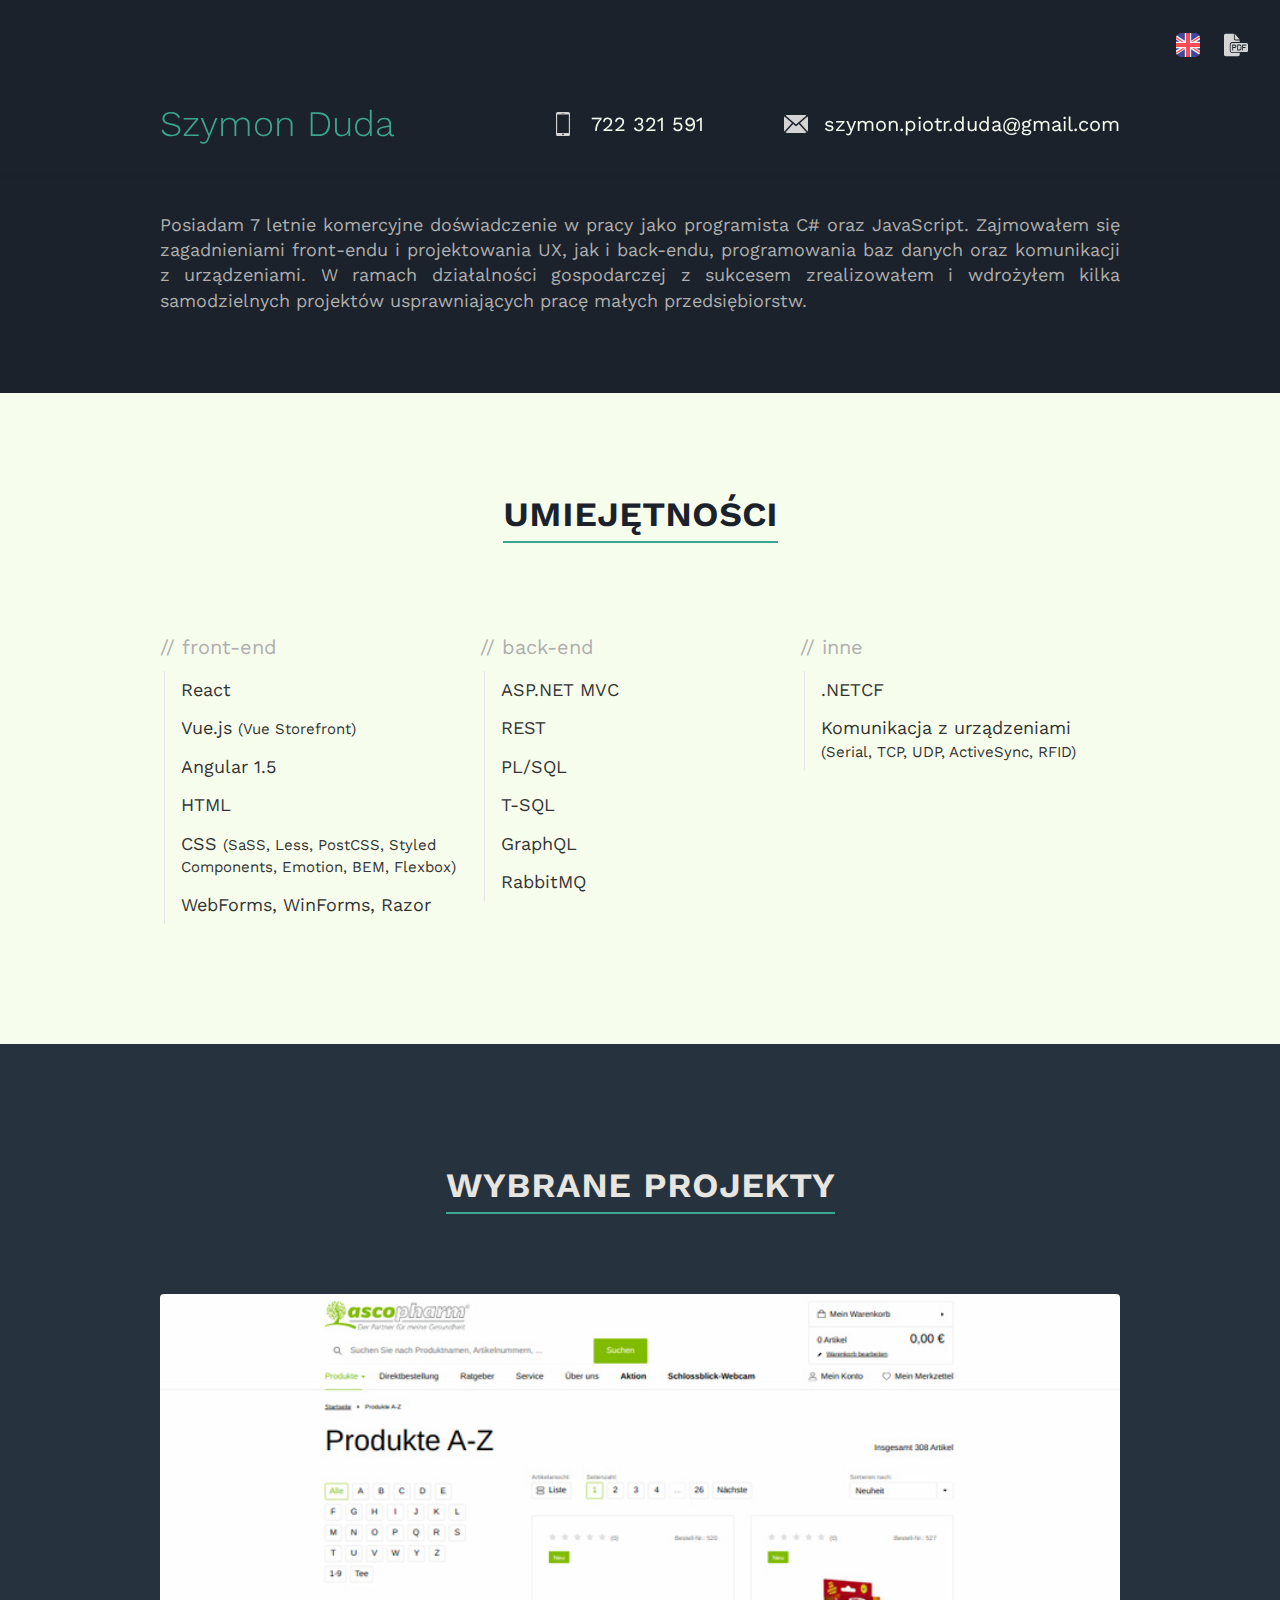
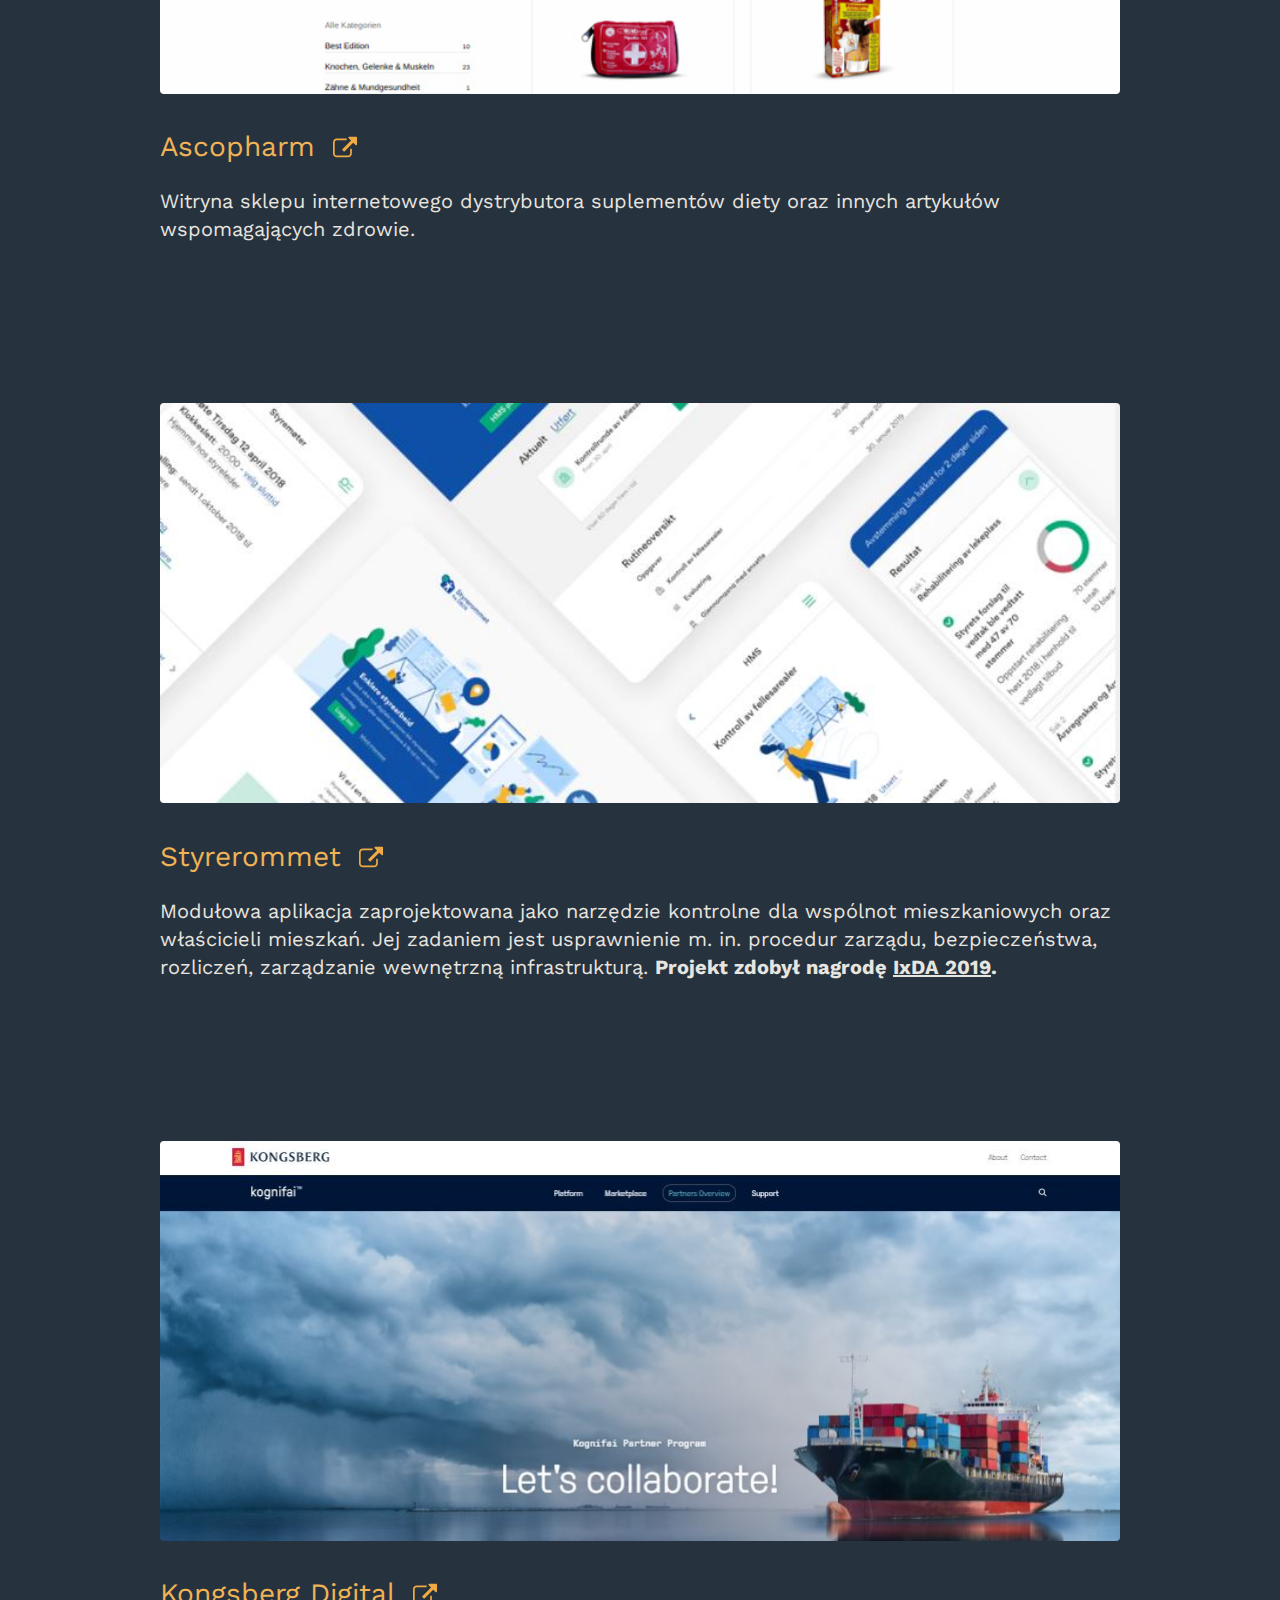
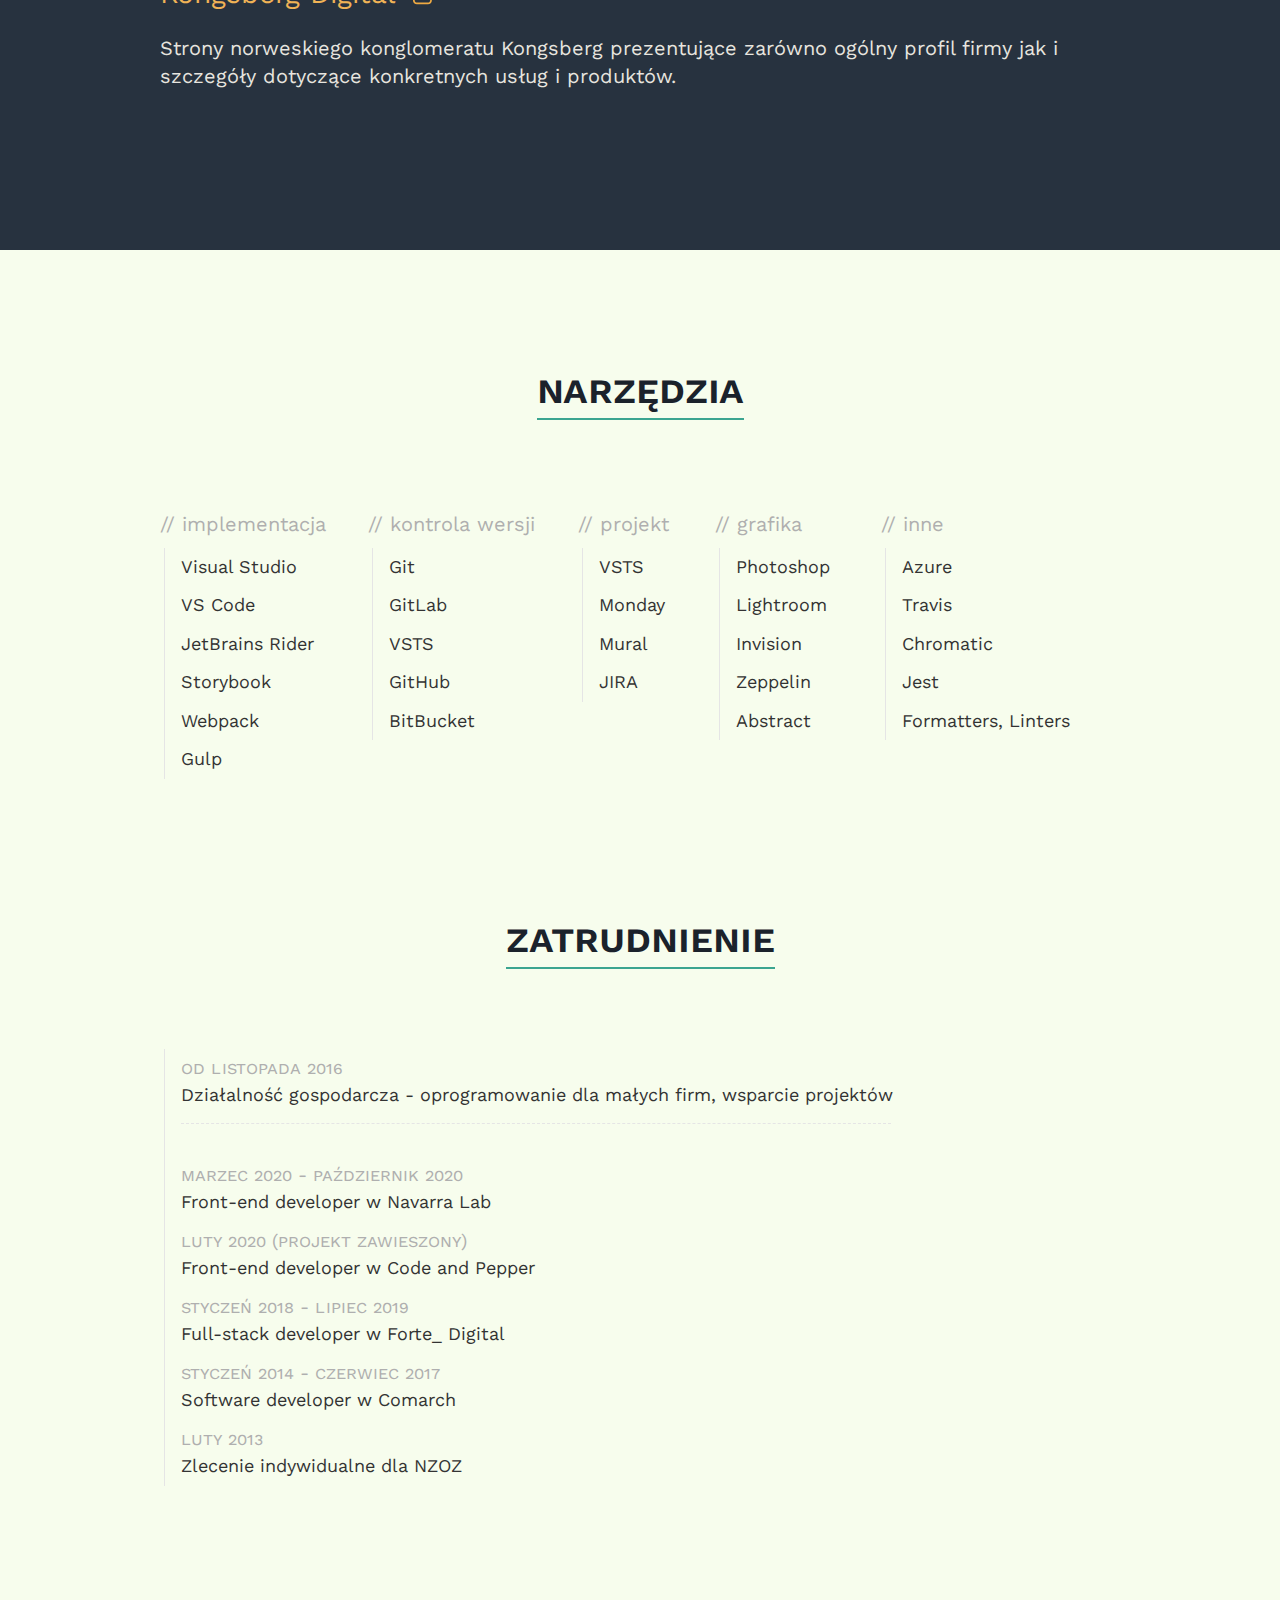
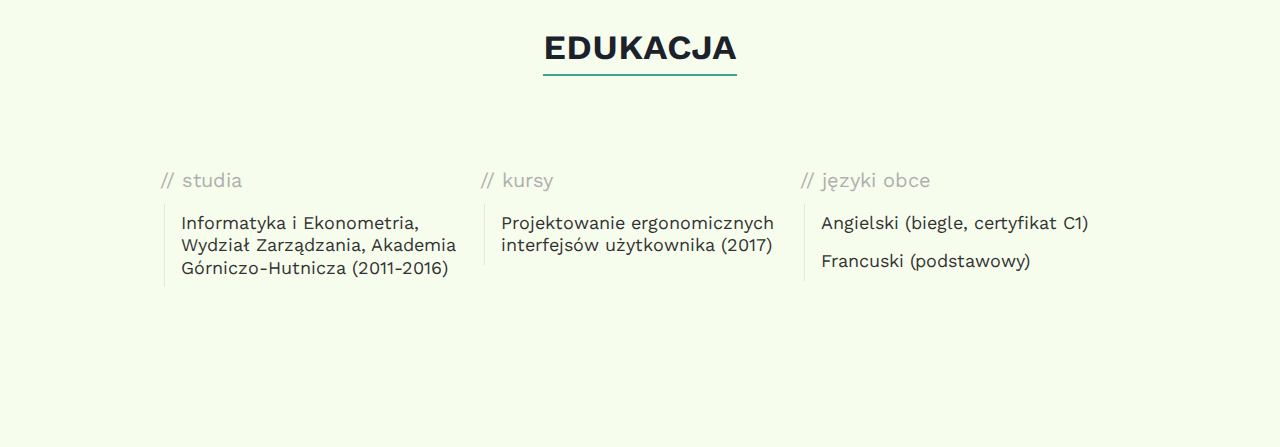
<file: index.html>
<!doctype html>
<html lang="pl">

<head>
  <meta charset="utf-8">
  <meta name="description"
    content="Programista C# oraz JavaScript z 7 letnim stażem, głównie w technologiach internetowych">
  <meta name="author" content="Szymon Duda">
  <meta name="viewport" content="width=device-width, initial-scale=1.0">
  <title>Szymon Duda - CV</title>
  <link rel="preconnect" href="https://fonts.gstatic.com">
  <link href="https://fonts.googleapis.com/css2?family=Work+Sans:wght@400;600&display=swap" rel="stylesheet">
  <link href="cv.css" rel="stylesheet" type="text/css" />
  <link href="cv-desktop.css" rel="stylesheet" type="text/css" />
  <link href="cv-print.css" rel="stylesheet" type="text/css" />
</head>

<body>
  <div class="Cv">
    <div class="StickyHeader">
      <div class="Actions">
        <a href="index-en.html"><img class="Icon" src="images/en.svg" alt="English" /></a>
        <a href="Szymon Duda - CV.pdf" target="_blank"><img class="Icon" src="images/pdf.svg"
            alt="Pobierz jako PDF" /></a>
      </div>
      <div class="Header__wrapper">
        <div class="PersonInfo">
          <h1>Szymon Duda</h1>
          <div class="Contact__wrapper">
            <div class="Contact__item"><img class="Icon" src="images/phone.svg" alt="Telefon" />
              <a href="tel:722321591">722 321 591</a>
            </div>
            <div class="Contact__item"><img class="Icon" src="images/email.svg" alt="E-mail" />
              <a href="mailto:szymon.piotr.duda@gmail.com">szymon.piotr.duda@gmail.com</a>
            </div>
          </div>
        </div>
      </div>
    </div>
    <div class="Header">
      <div class="Header__wrapper">
        <p class="Intro">
          Posiadam 7 letnie komercyjne doświadczenie w pracy jako programista C# oraz JavaScript. Zajmowałem
          się zagadnieniami front-endu i projektowania UX, jak i back-endu, programowania baz danych oraz komunikacji z
          urządzeniami. W ramach działalności gospodarczej z sukcesem zrealizowałem i wdrożyłem kilka samodzielnych
          projektów usprawniających pracę małych przedsiębiorstw.
        </p>
      </div>
    </div>
    <div class="Content">
      <div class="Content__wrapper">

        <div class="Section__wrapper" id="Skills">
          <h2>Umiejętności</h2>
          <section>
            <div class="Subsection">
              <h3>Front-end</h3>
              <ul>
                <li>React</li>
                <li>Vue.js <small>(Vue Storefront)</small></li>
                <li>Angular 1.5</li>
                <li>HTML</li>
                <li>CSS <small>(SaSS, Less, PostCSS, Styled Components, Emotion, BEM, Flexbox)</small></li>
                <li>WebForms, WinForms, Razor</li>
              </ul>
            </div>
            <div class="Subsection">
              <h3>Back-end</h3>
              <ul>
                <li>ASP.NET MVC</li>
                <li>REST</li>
                <li>PL/SQL</li>
                <li>T-SQL</li>
                <li>GraphQL</li>
                <li>RabbitMQ</li>
              </ul>
            </div>
            <div class="Subsection">
              <h3>Inne</h3>
              <ul>
                <li>.NETCF</li>
                <li>Komunikacja z urządzeniami <small>(Serial, TCP, UDP, ActiveSync, RFID)</small></li>
              </ul>
            </div>
          </section>
        </div>

        <div class="Section__wrapper Section__wrapper--filled" id="FeaturedProjects">
          <h2>Wybrane projekty</h2>
          <section class="Section--wide">
            <div class="Subsection">
              <img src="images/ascopharm.jpg" class="ProjectImage" alt="Zrzut ekranu sklepu internetowego ascopharm" />
              <h3 class="ProjectTitle">
                Ascopharm
                <a href="https://ascopharm.de" class="ExternalLink" target="_blank">
                  <img class="Icon" src="images/link.svg" alt="Przejdź do strony" />
                </a>
              </h3>
              <p>Witryna sklepu internetowego dystrybutora suplementów diety oraz innych artykułów wspomagających
                zdrowie.</p>
            </div>
            <div class="Subsection">
              <img src="images/styrerommet.jpg" class="ProjectImage" alt="Zrzut ekranu aplikacji Styrerommet" />
              <h3 class="ProjectTitle">
                Styrerommet
                <a href="https://styrerommet.no" class="ExternalLink" target="_blank"><img class="Icon"
                    src="images/link.svg" alt="Przejdź do strony" /></a>
              </h3>
              <p>Modułowa aplikacja zaprojektowana jako narzędzie kontrolne dla wspólnot
                mieszkaniowych oraz właścicieli mieszkań. Jej zadaniem jest usprawnienie
                m. in. procedur zarządu, bezpieczeństwa, rozliczeń, zarządzanie wewnętrzną
                infrastrukturą.
                <strong>Projekt zdobył nagrodę
                  <a href="https://www.grafill.no/visuelt/vinnere/2019/ixda-prisen" target="_blank">
                    IxDA 2019</a>.</strong>
              </p>
            </div>
            <div class="Subsection">
              <img src="images/kognifai.jpg" class="ProjectImage" alt="Zrzut ekranu strony Kognifai" />
              <h3 class="ProjectTitle">
                Kongsberg Digital
                <a href="https://www.kongsberg.com/digital/" class="ExternalLink" target="_blank"><img class="Icon"
                    src="images/link.svg" alt="Przejdź do strony" /></a>
              </h3>
              <p>Strony norweskiego konglomeratu Kongsberg prezentujące zarówno ogólny profil
                firmy jak i szczegóły dotyczące konkretnych usług i produktów.</p>
            </div>
          </section>
        </div>

        <div class="Section__wrapper" id="Tools">
          <h2>Narzędzia</h2>
          <section class="SingleRowSection">
            <div class="Subsection">
              <h3>Implementacja</h3>
              <ul>
                <li>Visual Studio</li>
                <li>VS Code</li>
                <li>JetBrains Rider</li>
                <li>Storybook</li>
                <li>Webpack</li>
                <li>Gulp</li>
              </ul>
            </div>
            <div class="Subsection">
              <h3>Kontrola wersji</h3>
              <ul>
                <li>Git</li>
                <li>GitLab</li>
                <li>VSTS</li>
                <li>GitHub</li>
                <li>BitBucket</li>
              </ul>
            </div>
            <div class="Subsection">
              <h3>Projekt</h3>
              <ul>
                <li>VSTS</li>
                <li>Monday</li>
                <li>Mural</li>
                <li>JIRA</li>
              </ul>
            </div>
            <div class="Subsection">
              <h3>Grafika</h3>
              <ul>
                <li>Photoshop</li>
                <li>Lightroom</li>
                <li>Invision</li>
                <li>Zeppelin</li>
                <li>Abstract</li>
              </ul>
            </div>
            <div class="Subsection">
              <h3>Inne</h3>
              <ul>
                <li>Azure</li>
                <li>Travis</li>
                <li>Chromatic</li>
                <li>Jest</li>
                <li>Formatters, Linters</li>
              </ul>
            </div>
          </section>
        </div>

        <div class="Section__wrapper" id="Employement">
          <h2>Zatrudnienie</h2>
          <section>
            <div class="Subsection Subsection--wide">
              <h3>Zatrudnienie</h3>
              <ul>
                <li><span class="Employement__date">od listopada 2016</span>
                  Działalność gospodarcza - oprogramowanie dla małych firm, wsparcie projektów</li>
                  <hr/>
                <li><span class="Employement__date">marzec 2020 - październik 2020</span>
                  Front-end developer w Navarra Lab</li>
                <li><span class="Employement__date">luty 2020 (projekt zawieszony)</span>
                  Front-end developer w Code and Pepper</li>
                <li><span class="Employement__date">styczeń 2018 - lipiec 2019</span>
                  Full-stack developer w Forte_ Digital</li>
                <li><span class="Employement__date">styczeń 2014 - czerwiec 2017</span>
                  Software developer w Comarch</li>
                <li><span class="Employement__date">luty 2013</span>
                  Zlecenie indywidualne dla NZOZ</li>
              </ul>
            </div>
          </section>
        </div>

        <div class="Section__wrapper" id="Education">
          <h2>Edukacja</h2>
          <section>
            <div class="Subsection Subsection--wideOnMobile">
              <h3>Studia</h3>
              <ul>
                <li>Informatyka i Ekonometria, Wydział Zarządzania, Akademia Górniczo-Hutnicza
                  (2011-2016)</li>
              </ul>
            </div>
            <div class="Subsection">
              <h3>Kursy</h3>
              <ul>
                <li>Projektowanie ergonomicznych interfejsów użytkownika (2017)</li>
              </ul>
            </div>
            <div class="Subsection">
              <h3>Języki obce</h3>
              <ul>
                <li>Angielski (biegle, certyfikat C1)</li>
                <li>Francuski (podstawowy)</li>
              </ul>
            </div>
          </section>
        </div>

      </div>
    </div>
  </div>
  <footer>
    Wyrażam zgodę na przetwarzanie moich danych osobowych w celu
    prowadzenia rekrutacji na aplikowane przeze mnie stanowisko.
  </footer>
</body>

</html>
</file>
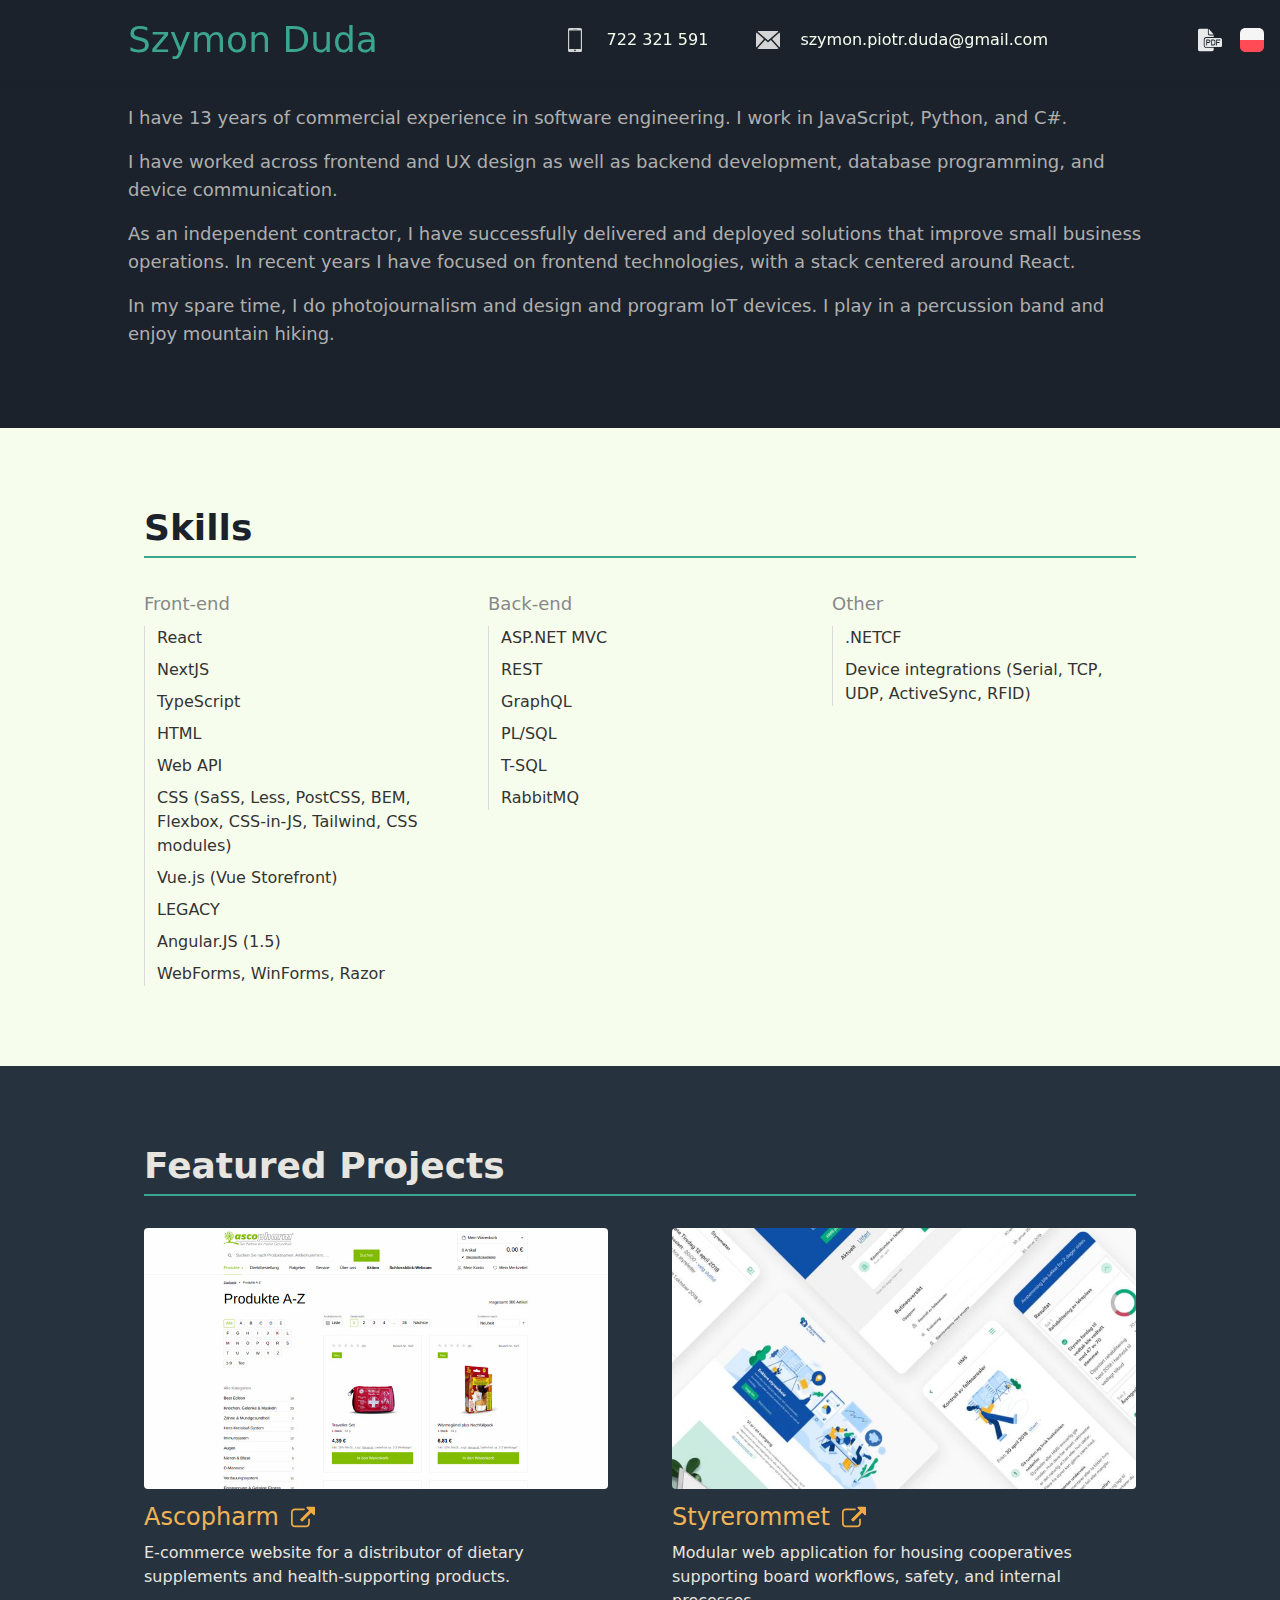
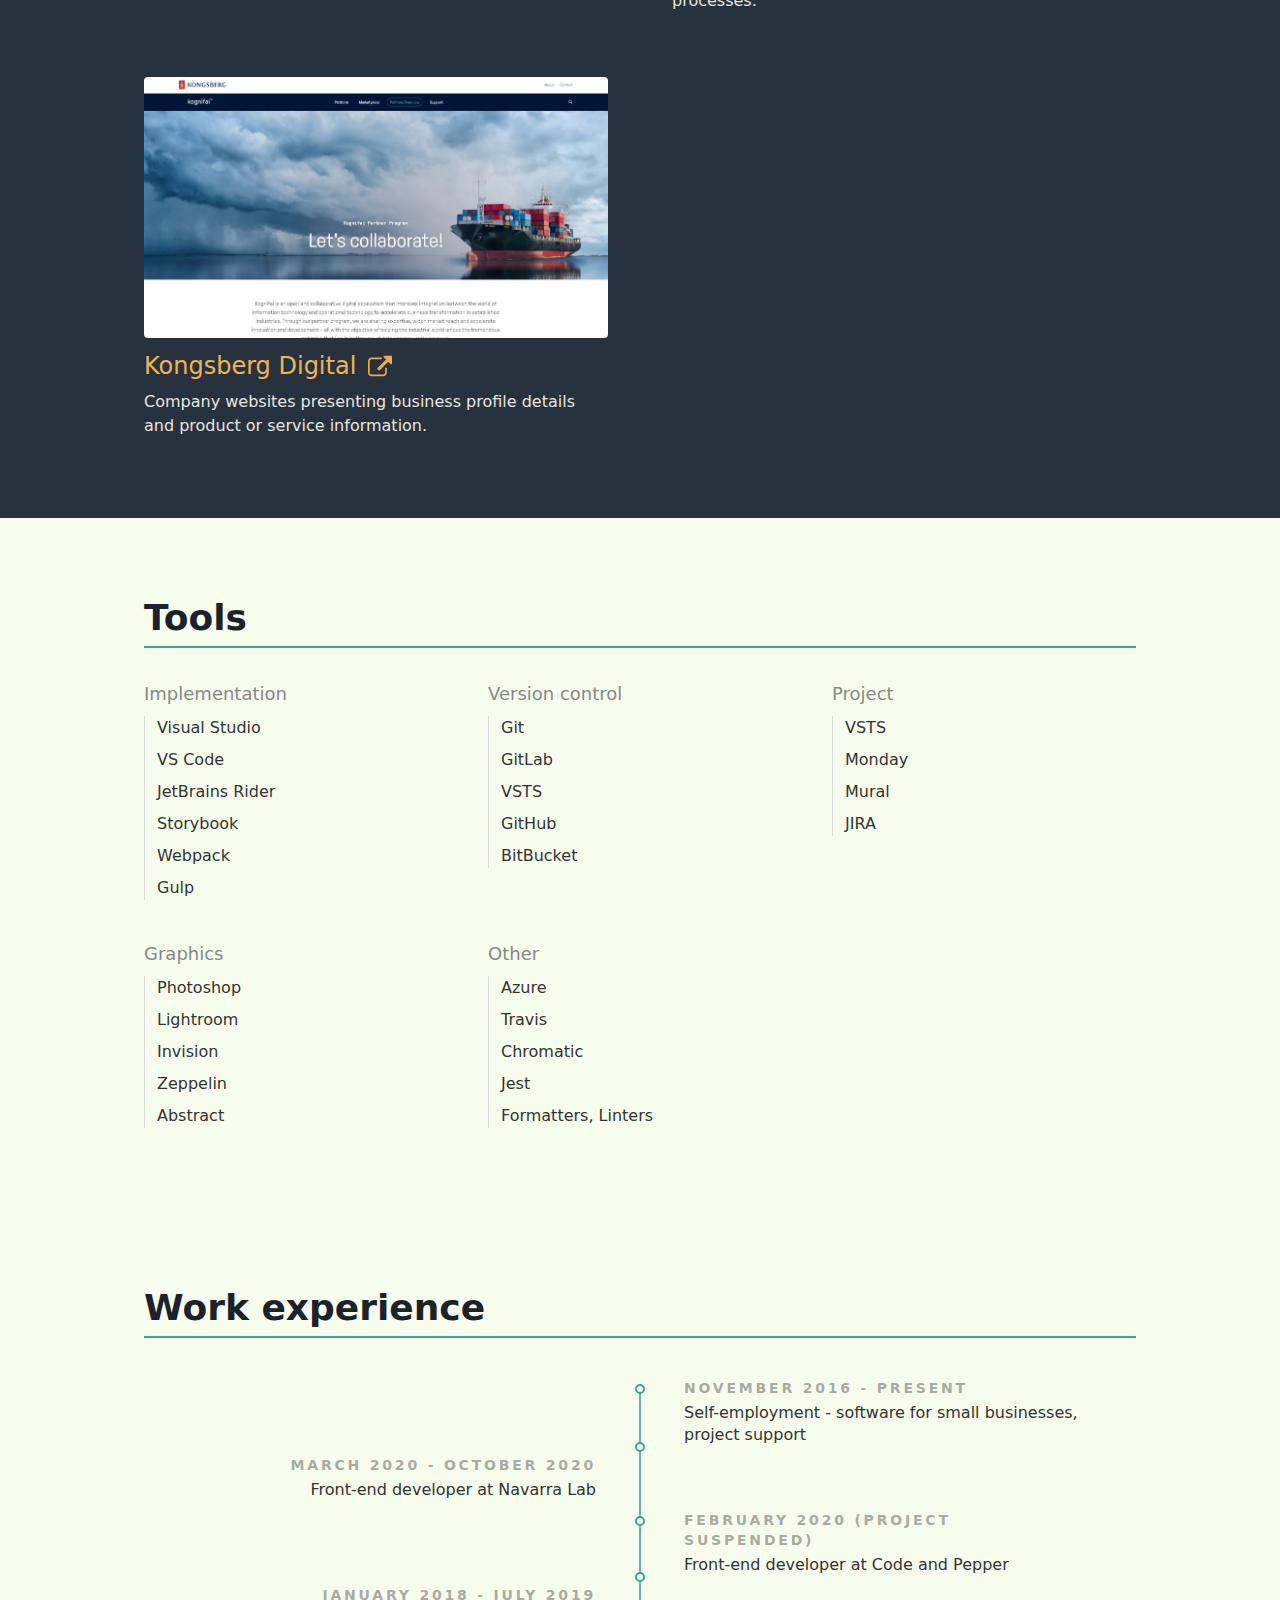
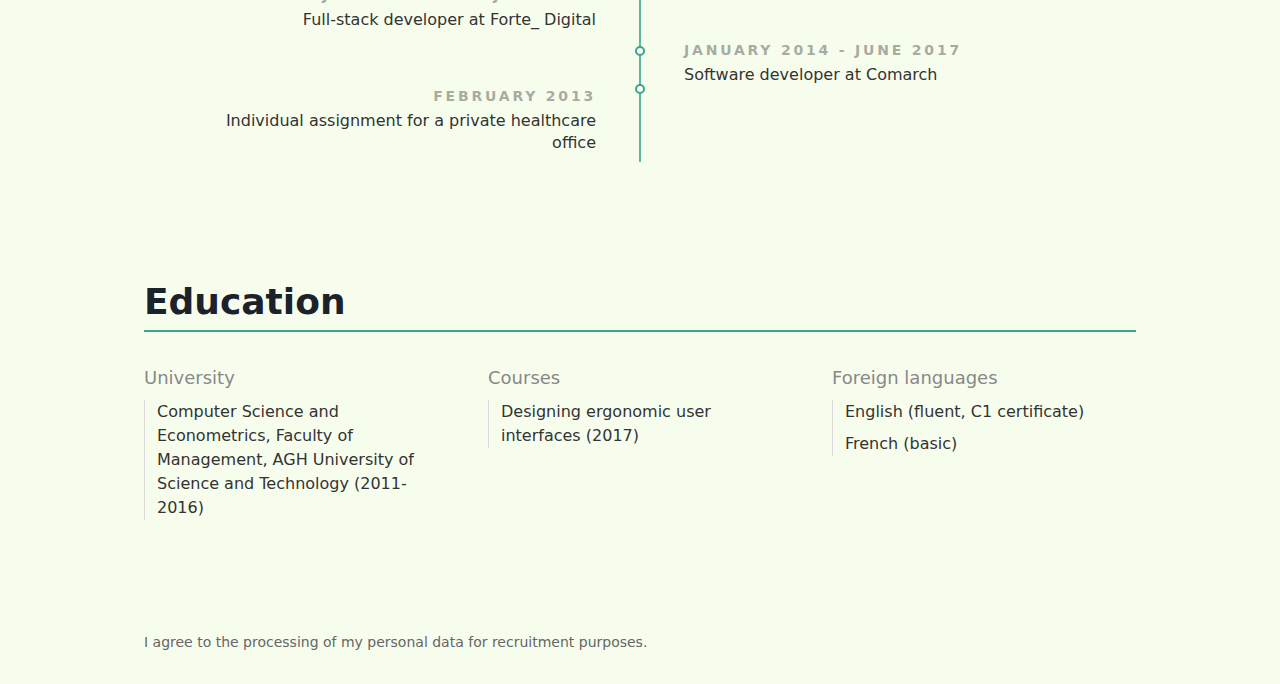
<file: en/index.html>
<!DOCTYPE html><html lang="en" class="scroll-smooth"> <head><meta charset="UTF-8"><meta name="description" content="JavaScript, Python and C# engineer with broad commercial software experience."><meta name="viewport" content="width=device-width, initial-scale=1.0"><title>Szymon Duda - CV</title><link rel="stylesheet" href="/_astro/CvPage.W9SvEYR1.css"></head> <body class="bg-[#F7FDED] text-[#333] antialiased"> <main class="min-h-screen"> <div class="sticky top-0 z-20 bg-[#1B222B] py-5 mx-auto shadow-[0_0_4px_2px_#1B222Bcc]"> <div class="mx-auto flex w-full max-w-5xl pl-4 lg:pl-0 pr-24 flex-wrap items-center justify-between gap-3"> <div class="fixed right-2 top-5 z-20 flex items-center gap-0.5 print-hidden"> <a href="/pdf/cv-en.pdf" download class="inline-flex rounded p-2 transition hover:bg-white/10" aria-label="Download CV as PDF"> <img src="/images/pdf.svg" alt="" class="h-6 w-6 brightness-0 invert opacity-90"> </a> <a href="/" class="inline-flex rounded p-2 transition hover:bg-white/10"> <img src="/images/pl.svg" alt="Polski" class="h-6 w-6"> </a> </div> <h1 class="text-4xl font-light leading-none text-[#3BA590]"> Szymon Duda </h1> <div class="flex flex-wrap items-center md:justify-end gap-x-10 gap-y-3 text-[#F7FDED]"> <div class="flex items-center"> <img src="/images/phone.svg" alt="Phone" class="mr-3 h-6 w-6"> <a href="tel:722321591" class="no-underline inline-flex items-center rounded p-2 transition hover:bg-white/10">722 321 591</a> </div> <div class="flex items-center"> <img src="/images/email.svg" alt="E-mail" class="mr-3 h-6 w-6"> <a href="mailto:szymon.piotr.duda@gmail.com" class="no-underline inline-flex items-center rounded p-2 transition hover:bg-white/10">szymon.piotr.duda@gmail.com</a> </div> </div> </div> </div> <section class="bg-[#1B222B] px-4 pb-10 pt-6 text-[#afafaf] md:pb-20"> <div class="mx-auto max-w-5xl space-y-4 text-base md:text-lg"> <p>I have 13 years of commercial experience in software engineering. I work in JavaScript, Python, and C#.</p><p>I have worked across frontend and UX design as well as backend development, database programming, and device communication.</p><p>As an independent contractor, I have successfully delivered and deployed solutions that improve small business operations. In recent years I have focused on frontend technologies, with a stack centered around React.</p><p> <span class="print:hidden">In my spare time, I do photojournalism and design and program IoT devices. I play in a percussion band and enjoy mountain hiking.</span> </p> </div> </section> <section class="py-12 md:py-20"> <div class="max-w-5xl px-4 mx-auto"> <h2 class="mb-8 border-b-2 border-[#3BA590] pb-2 text-3xl font-semibold md:text-4xl text-[#1B222B]"> Skills </h2>  <div class="grid gap-10 md:grid-cols-3"> <article> <h3 class="mb-2 text-lg text-[#888]">Front-end</h3> <ul class="space-y-2 border-l border-[#d9d9d9] pl-3"> <li>React</li><li>NextJS</li><li>TypeScript</li><li>HTML</li><li>Web API</li><li>CSS (SaSS, Less, PostCSS, BEM, Flexbox, CSS-in-JS, Tailwind, CSS modules)</li><li>Vue.js (Vue Storefront)</li><li>LEGACY</li><li>Angular.JS (1.5)</li><li>WebForms, WinForms, Razor</li> </ul> </article><article> <h3 class="mb-2 text-lg text-[#888]">Back-end</h3> <ul class="space-y-2 border-l border-[#d9d9d9] pl-3"> <li>ASP.NET MVC</li><li>REST</li><li>GraphQL</li><li>PL/SQL</li><li>T-SQL</li><li>RabbitMQ</li> </ul> </article><article> <h3 class="mb-2 text-lg text-[#888]">Other</h3> <ul class="space-y-2 border-l border-[#d9d9d9] pl-3"> <li>.NETCF</li><li>Device integrations (Serial, TCP, UDP, ActiveSync, RFID)</li> </ul> </article> </div>  </div> </section> <section class="py-12 md:py-20 bg-[#27323F] text-[#E7E5DF] featured-projects"> <div class="max-w-5xl px-4 mx-auto"> <h2 class="mb-8 border-b-2 border-[#3BA590] pb-2 text-3xl font-semibold md:text-4xl text-[#E7E5DF]"> Featured Projects </h2>  <div class="grid gap-16 md:grid-cols-2"> <article> <img src="/images/ascopharm.jpg" alt="Screenshot of Ascopharm website" class="w-full rounded object-cover object-top aspect-video" loading="lazy"> <h3 class="mb-2 mt-3 flex items-center text-2xl text-[#F0B356]"> Ascopharm <a href="https://ascopharm.de" target="_blank" class="ml-2 inline-flex rounded-md p-1 transition-colors hover:bg-white/20" rel="noreferrer noopener" aria-label="Ascopharm (external link)"> <img src="/images/link.svg" alt="" class="h-6 w-6"> </a> </h3> <p>E-commerce website for a distributor of dietary supplements and health-supporting products.</p> </article><article> <img src="/images/styrerommet.jpg" alt="Screenshot of Styrerommet app" class="w-full rounded object-cover object-top aspect-video" loading="lazy"> <h3 class="mb-2 mt-3 flex items-center text-2xl text-[#F0B356]"> Styrerommet <a href="https://styrerommet.no" target="_blank" class="ml-2 inline-flex rounded-md p-1 transition-colors hover:bg-white/20" rel="noreferrer noopener" aria-label="Styrerommet (external link)"> <img src="/images/link.svg" alt="" class="h-6 w-6"> </a> </h3> <p>Modular web application for housing cooperatives supporting board workflows, safety, and internal processes.</p> </article><article> <img src="/images/kognifai.jpg" alt="Screenshot of Kongsberg Digital website" class="w-full rounded object-cover object-top aspect-video" loading="lazy"> <h3 class="mb-2 mt-3 flex items-center text-2xl text-[#F0B356]"> Kongsberg Digital <a href="https://www.kongsberg.com/digital/" target="_blank" class="ml-2 inline-flex rounded-md p-1 transition-colors hover:bg-white/20" rel="noreferrer noopener" aria-label="Kongsberg Digital (external link)"> <img src="/images/link.svg" alt="" class="h-6 w-6"> </a> </h3> <p>Company websites presenting business profile details and product or service information.</p> </article> </div>  </div> </section> <section class="py-12 md:py-20 tools-section"> <div class="max-w-5xl px-4 mx-auto"> <h2 class="mb-8 border-b-2 border-[#3BA590] pb-2 text-3xl font-semibold md:text-4xl text-[#1B222B]"> Tools </h2>  <div class="grid gap-10 md:grid-cols-3"> <article> <h3 class="mb-2 text-lg text-[#888]">Implementation</h3> <ul class="space-y-2 border-l border-[#d9d9d9] pl-3"> <li>Visual Studio</li><li>VS Code</li><li>JetBrains Rider</li><li>Storybook</li><li>Webpack</li><li>Gulp</li> </ul> </article><article> <h3 class="mb-2 text-lg text-[#888]">Version control</h3> <ul class="space-y-2 border-l border-[#d9d9d9] pl-3"> <li>Git</li><li>GitLab</li><li>VSTS</li><li>GitHub</li><li>BitBucket</li> </ul> </article><article> <h3 class="mb-2 text-lg text-[#888]">Project</h3> <ul class="space-y-2 border-l border-[#d9d9d9] pl-3"> <li>VSTS</li><li>Monday</li><li>Mural</li><li>JIRA</li> </ul> </article><article> <h3 class="mb-2 text-lg text-[#888]">Graphics</h3> <ul class="space-y-2 border-l border-[#d9d9d9] pl-3"> <li>Photoshop</li><li>Lightroom</li><li>Invision</li><li>Zeppelin</li><li>Abstract</li> </ul> </article><article> <h3 class="mb-2 text-lg text-[#888]">Other</h3> <ul class="space-y-2 border-l border-[#d9d9d9] pl-3"> <li>Azure</li><li>Travis</li><li>Chromatic</li><li>Jest</li><li>Formatters, Linters</li> </ul> </article> </div>  </div> </section> <section class="py-12 md:py-20 employment-section"> <div class="max-w-5xl px-4 mx-auto pb-0 md:pb-0"> <h2 class="mb-8 border-b-2 border-[#3BA590] pb-2 text-3xl font-semibold md:text-4xl text-[#1B222B]"> Work experience </h2>  <div class="cv-timeline relative mx-auto max-w-4xl pt-2 print:pt-0"> <div class="cv-timeline-rail pointer-events-none absolute left-1/2 top-[1rem] -bottom-10 z-0 w-0.5 -translate-x-1/2 bg-[#3BA590]/80 print:hidden" aria-hidden="true"></div> <ul class="cv-timeline-list relative z-[1] m-0 list-none space-y-8 p-0 print:space-y-0"> <li class="cv-timeline-row grid grid-cols-[minmax(0,1fr)_2.75rem_minmax(0,1fr)] items-center gap-x-2 gap-y-2 md:grid-cols-[minmax(0,1fr)_3.5rem_minmax(0,1fr)] md:gap-x-4 print:mb-1"> <div class="cv-timeline-cell cv-timeline-cell--empty min-w-0" aria-hidden="true"></div> <div class="cv-timeline-marker flex h-full min-h-[1.25rem] justify-center print:hidden mt-2"> <span class="mt-0.5 h-2.5 w-2.5 shrink-0 rounded-full border-2 border-[#3BA590] bg-[#F7FDED] print:border-[#000] print:bg-white" aria-hidden="true"></span> </div> <div class="cv-timeline-cell min-w-0 text-left text-sm leading-snug md:text-base"> <h3 class="m-0 mb-1 font-bold text-xs uppercase tracking-[0.2em] opacity-40 print:text-gray-600 md:text-sm">November 2016 - present</h3> <span>Self-employment - software for small businesses, project support</span> </div> </li><li class="cv-timeline-row grid grid-cols-[minmax(0,1fr)_2.75rem_minmax(0,1fr)] items-center gap-x-2 gap-y-2 md:grid-cols-[minmax(0,1fr)_3.5rem_minmax(0,1fr)] md:gap-x-4 print:mb-1"> <div class="cv-timeline-cell -my-8 min-w-0 text-right text-sm leading-snug print:text-left md:text-base"> <h3 class="m-0 mb-1 font-bold text-xs uppercase tracking-[0.2em] opacity-40 print:text-gray-600 md:text-sm">March 2020 - October 2020</h3> <span>Front-end developer at Navarra Lab</span> </div> <div class="cv-timeline-marker flex h-full min-h-[1.25rem] justify-center print:hidden -mt-14"> <span class="mt-0.5 h-2.5 w-2.5 shrink-0 rounded-full border-2 border-[#3BA590] bg-[#F7FDED] print:border-[#000] print:bg-white" aria-hidden="true"></span> </div> <div class="cv-timeline-cell cv-timeline-cell--empty min-w-0" aria-hidden="true"></div> </li><li class="cv-timeline-row grid grid-cols-[minmax(0,1fr)_2.75rem_minmax(0,1fr)] items-center gap-x-2 gap-y-2 md:grid-cols-[minmax(0,1fr)_3.5rem_minmax(0,1fr)] md:gap-x-4 print:mb-1"> <div class="cv-timeline-cell cv-timeline-cell--empty min-w-0" aria-hidden="true"></div> <div class="cv-timeline-marker flex h-full min-h-[1.25rem] justify-center print:hidden mt-2"> <span class="mt-0.5 h-2.5 w-2.5 shrink-0 rounded-full border-2 border-[#3BA590] bg-[#F7FDED] print:border-[#000] print:bg-white" aria-hidden="true"></span> </div> <div class="cv-timeline-cell min-w-0 text-left text-sm leading-snug md:text-base"> <h3 class="m-0 mb-1 font-bold text-xs uppercase tracking-[0.2em] opacity-40 print:text-gray-600 md:text-sm">February 2020 (project suspended)</h3> <span>Front-end developer at Code and Pepper</span> </div> </li><li class="cv-timeline-row grid grid-cols-[minmax(0,1fr)_2.75rem_minmax(0,1fr)] items-center gap-x-2 gap-y-2 md:grid-cols-[minmax(0,1fr)_3.5rem_minmax(0,1fr)] md:gap-x-4 print:mb-1"> <div class="cv-timeline-cell -my-8 min-w-0 text-right text-sm leading-snug print:text-left md:text-base"> <h3 class="m-0 mb-1 font-bold text-xs uppercase tracking-[0.2em] opacity-40 print:text-gray-600 md:text-sm">January 2018 - July 2019</h3> <span>Full-stack developer at Forte_ Digital</span> </div> <div class="cv-timeline-marker flex h-full min-h-[1.25rem] justify-center print:hidden -mt-14"> <span class="mt-0.5 h-2.5 w-2.5 shrink-0 rounded-full border-2 border-[#3BA590] bg-[#F7FDED] print:border-[#000] print:bg-white" aria-hidden="true"></span> </div> <div class="cv-timeline-cell cv-timeline-cell--empty min-w-0" aria-hidden="true"></div> </li><li class="cv-timeline-row grid grid-cols-[minmax(0,1fr)_2.75rem_minmax(0,1fr)] items-center gap-x-2 gap-y-2 md:grid-cols-[minmax(0,1fr)_3.5rem_minmax(0,1fr)] md:gap-x-4 print:mb-1"> <div class="cv-timeline-cell cv-timeline-cell--empty min-w-0" aria-hidden="true"></div> <div class="cv-timeline-marker flex h-full min-h-[1.25rem] justify-center print:hidden mt-2"> <span class="mt-0.5 h-2.5 w-2.5 shrink-0 rounded-full border-2 border-[#3BA590] bg-[#F7FDED] print:border-[#000] print:bg-white" aria-hidden="true"></span> </div> <div class="cv-timeline-cell min-w-0 text-left text-sm leading-snug md:text-base"> <h3 class="m-0 mb-1 font-bold text-xs uppercase tracking-[0.2em] opacity-40 print:text-gray-600 md:text-sm">January 2014 - June 2017</h3> <span>Software developer at Comarch</span> </div> </li><li class="cv-timeline-row grid grid-cols-[minmax(0,1fr)_2.75rem_minmax(0,1fr)] items-center gap-x-2 gap-y-2 md:grid-cols-[minmax(0,1fr)_3.5rem_minmax(0,1fr)] md:gap-x-4 print:mb-1"> <div class="cv-timeline-cell -my-8 min-w-0 text-right text-sm leading-snug print:text-left md:text-base"> <h3 class="m-0 mb-1 font-bold text-xs uppercase tracking-[0.2em] opacity-40 print:text-gray-600 md:text-sm">February 2013</h3> <span>Individual assignment for a private healthcare office</span> </div> <div class="cv-timeline-marker flex h-full min-h-[1.25rem] justify-center print:hidden -mt-14"> <span class="mt-0.5 h-2.5 w-2.5 shrink-0 rounded-full border-2 border-[#3BA590] bg-[#F7FDED] print:border-[#000] print:bg-white" aria-hidden="true"></span> </div> <div class="cv-timeline-cell cv-timeline-cell--empty min-w-0" aria-hidden="true"></div> </li> </ul> </div>  </div> </section> <section class="py-12 md:py-20 education-section"> <div class="max-w-5xl px-4 mx-auto pb-0 md:pb-0"> <h2 class="mb-8 border-b-2 border-[#3BA590] pb-2 text-3xl font-semibold md:text-4xl text-[#1B222B]"> Education </h2>  <div class="grid gap-10 md:grid-cols-3"> <article> <h3 class="mb-2 text-lg text-[#888]">University</h3> <ul class="space-y-2 border-l border-[#d9d9d9] pl-3"> <li>Computer Science and Econometrics, Faculty of Management, AGH University of Science and Technology (2011-2016)</li> </ul> </article><article> <h3 class="mb-2 text-lg text-[#888]">Courses</h3> <ul class="space-y-2 border-l border-[#d9d9d9] pl-3"> <li>Designing ergonomic user interfaces (2017)</li> </ul> </article><article> <h3 class="mb-2 text-lg text-[#888]">Foreign languages</h3> <ul class="space-y-2 border-l border-[#d9d9d9] pl-3"> <li>English (fluent, C1 certificate)</li><li>French (basic)</li> </ul> </article> </div>  </div> </section> </main> <footer class="mx-auto max-w-5xl px-4 py-8 text-sm text-[#666]"> I agree to the processing of my personal data for recruitment purposes. </footer> </body></html>
</file>
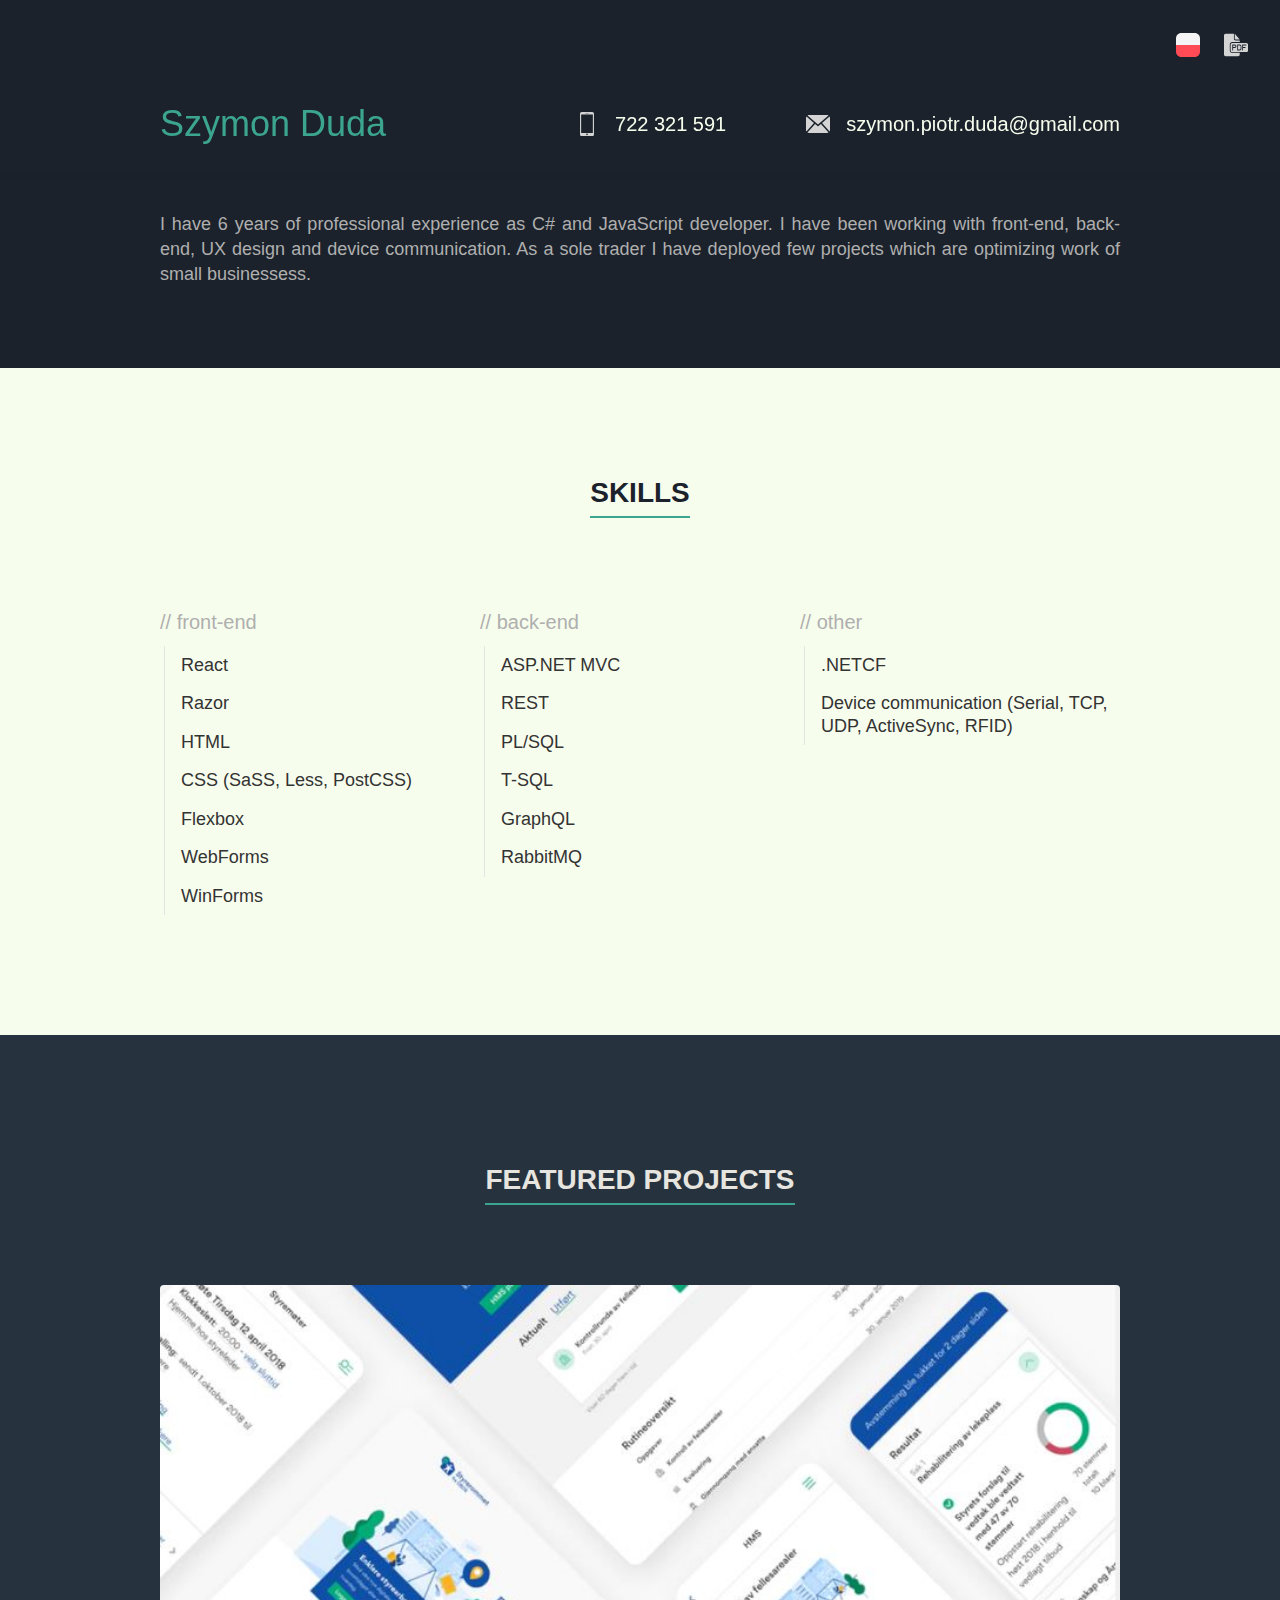
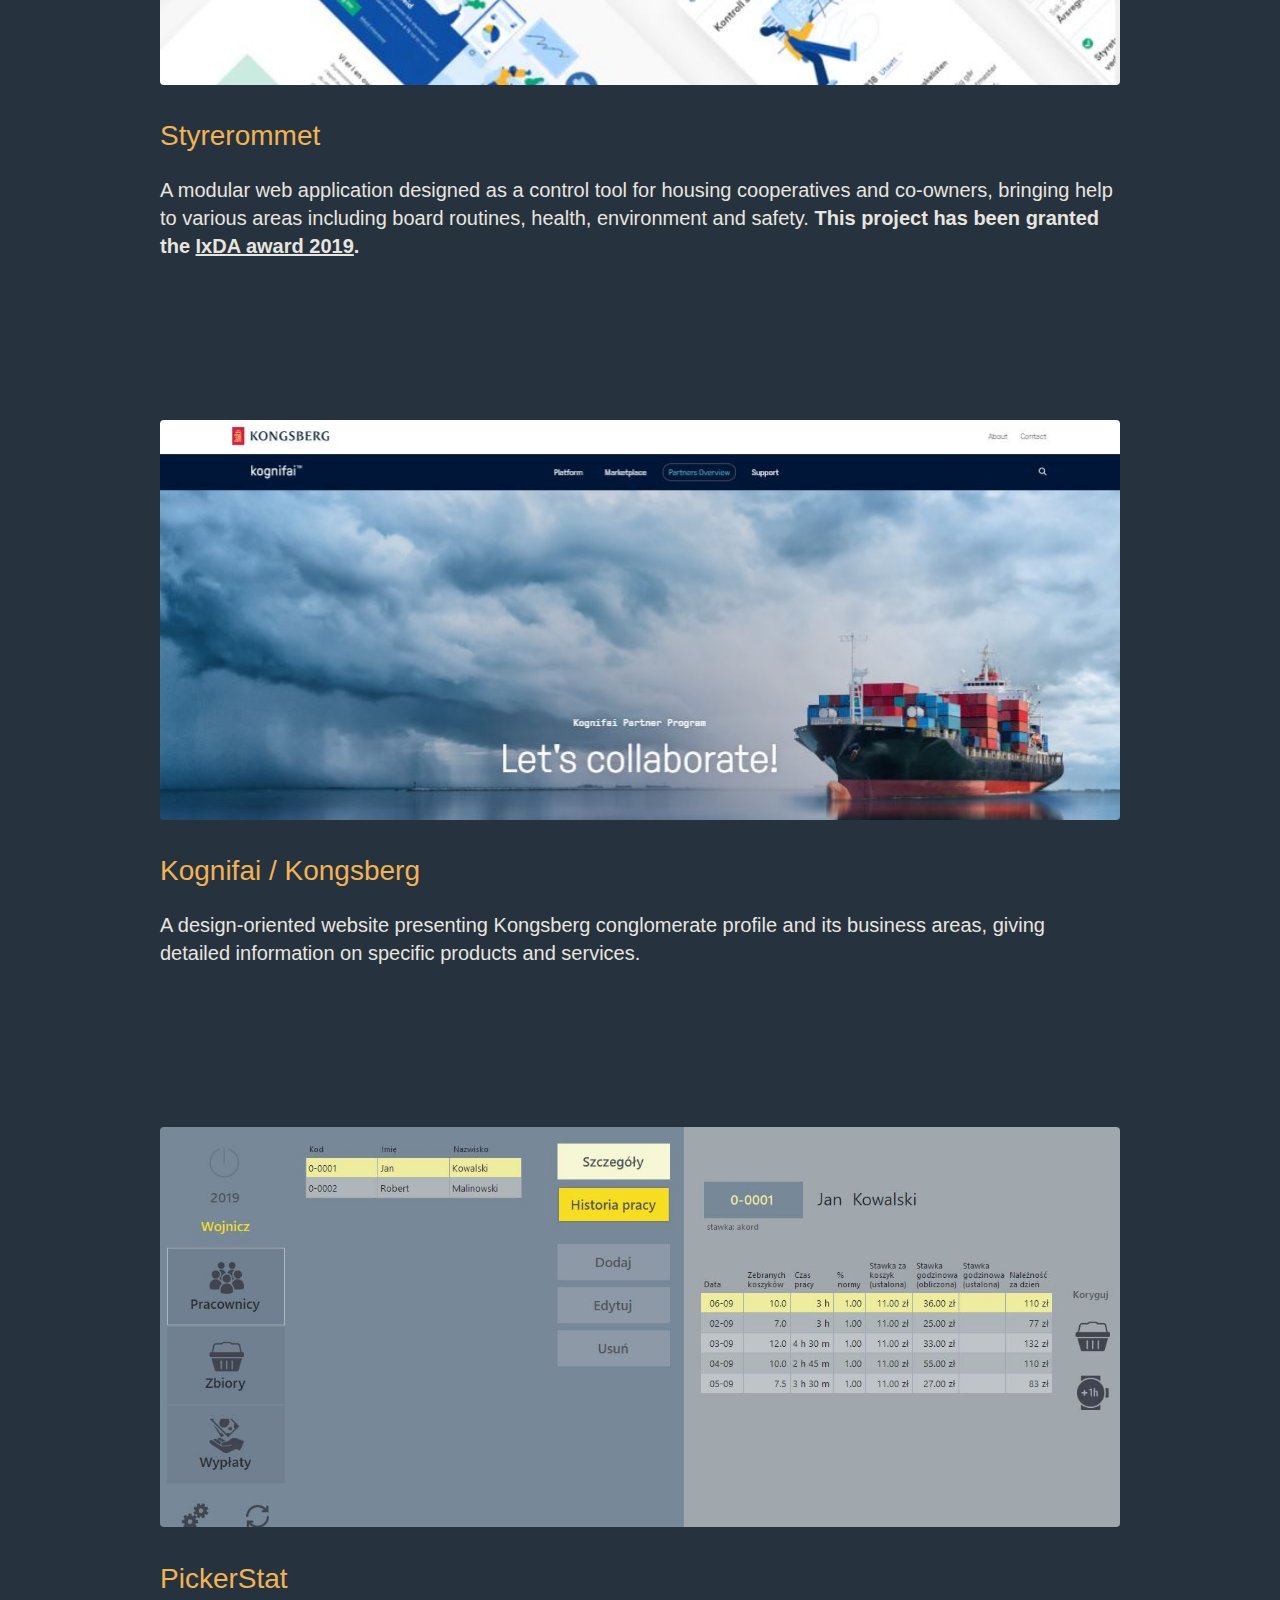
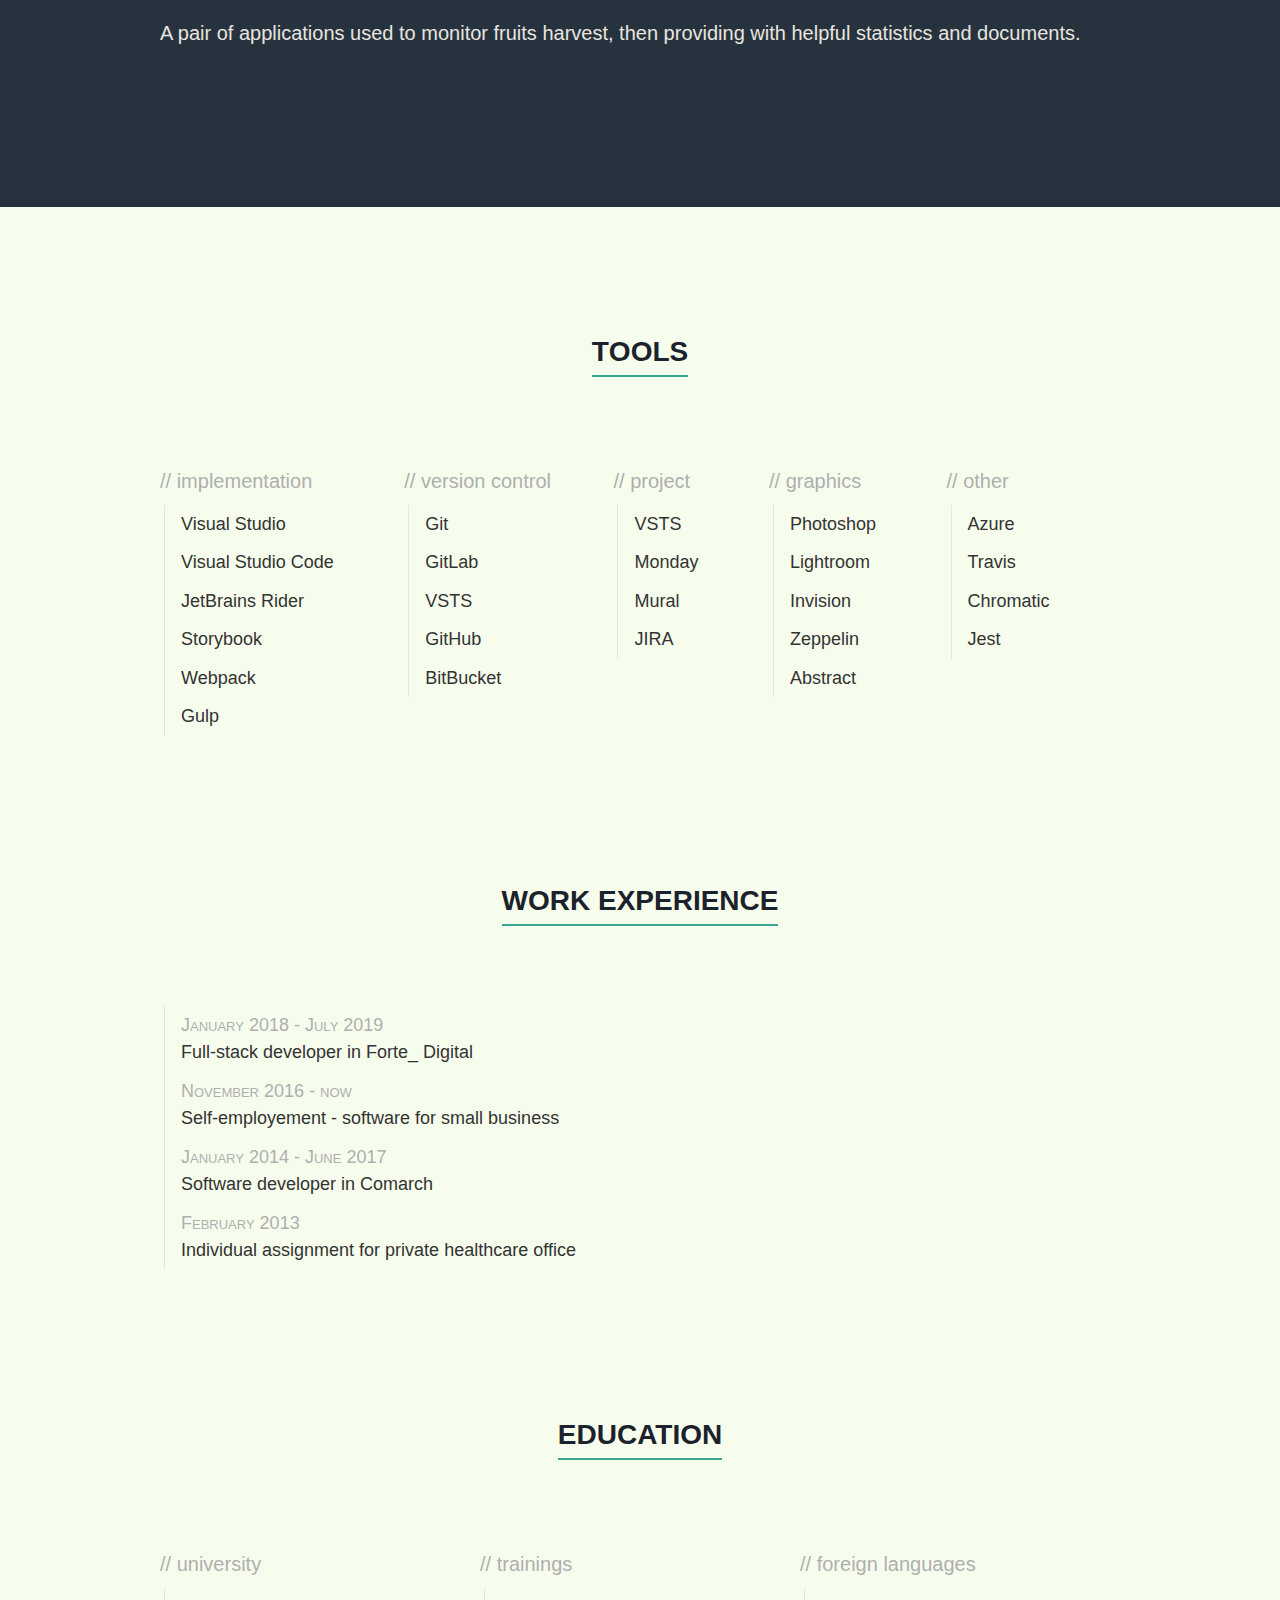
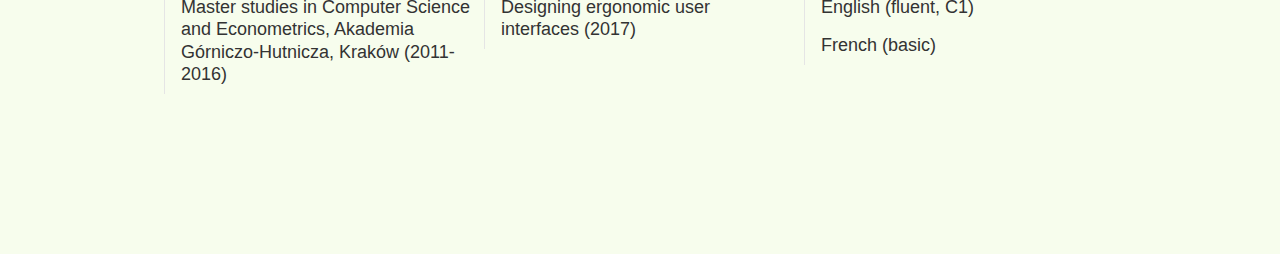
<file: cv-en.html>
<!doctype html>
<html lang="en">

<head>
    <meta charset="utf-8">
    <meta name="description" content="C# and JavaScript full-stack developer with 6 years of professional experience, mainly in web development">
    <meta name="author" content="Szymon Duda">
    <meta name="viewport" content="width=device-width, initial-scale=1.0">
    <title>Szymon Duda - CV</title>
    <link href="cv.css" rel="stylesheet" type="text/css" />
    <link href="cv-desktop.css" rel="stylesheet" type="text/css" />
    <link href="cv-print.css" rel="stylesheet" type="text/css" />
</head>

<body>
    <div class="Cv">
        <div class="StickyHeader">
            <div class="Actions">
                <a href="cv-pl.html"><img class="Icon" src="images/pl.svg" alt="Polski" /></a>
                <a href="cv-en.pdf" target="_blank"><img class="Icon" src="images/pdf.svg" alt="Download as PDF" /></a>
            </div>
            <div class="Header__wrapper">
                <div class="PersonInfo">
                    <h1>Szymon Duda</h1>
                    <div class="Contact__wrapper">
                        <div class="Contact__item"><img class="Icon" src="images/phone.svg" 
                            alt="Mobile" />722 321 591
                        </div>
                        <div class="Contact__item"><img class="Icon" src="images/email.svg"
                            alt="E-mail" />szymon.piotr.duda@gmail.com</div>
                    </div>
                </div>
            </div>
        </div>
        <div class="Header">
            <div class="Header__wrapper">
                <p class="Intro">
                        I have 6 years of professional experience as C# and JavaScript developer. I have been 
                        working with front-end, back-end, UX design and device communication. As a sole trader 
                        I have deployed few projects which are optimizing work of small businessess.
                </p>
            </div>
        </div>
        <div class="Content">
            <div class="Content__wrapper">

                <div class="Section__wrapper">
                    <h2>Skills</h2>
                    <section>
                        <div class="Subsection">
                            <h3>Front-end</h3>
                            <ul>
                                <li>React</li>
                                <li>Razor</li>
                                <li>HTML</li>
                                <li>CSS (SaSS, Less, PostCSS)</li>
                                <li>Flexbox</li>
                                <li>WebForms</li>
                                <li>WinForms</li>
                            </ul>
                        </div>
                        <div class="Subsection">
                            <h3>Back-end</h3>
                            <ul>
                                <li>ASP.NET MVC</li>
                                <li>REST</li>
                                <li>PL/SQL</li>
                                <li>T-SQL</li>
                                <li>GraphQL</li>
                                <li>RabbitMQ</li>
                            </ul>
                        </div>
                        <div class="Subsection Subsection--orphan">
                            <h3>Other</h3>
                            <ul>
                                <li>.NETCF</li>
                                <li>Device communication (Serial, TCP, UDP, ActiveSync, RFID)</li>
                            </ul>
                        </div>
                    </section>
                </div>

                <div class="Section__wrapper Section__wrapper--filled" id="FeaturedProjects">
                    <h2>Featured projects</h2>
                    <section class="Section--wide">
                        <div class="Subsection">
                            <img src="images/styrerommet.jpg" class="ProjectImage" alt="Screenshot of Styrerommet" />
                            <h3 class="ProjectTitle">Styrerommet</h3>
                            <p>A modular web application designed as a control tool for housing 
                                cooperatives and co-owners, bringing help to various areas including 
                                board routines, health, environment and safety. 
                                <strong>This project has been granted the <a href="https://www.grafill.no/visuelt/vinnere/2019/ixda-prisen" target="_blank">IxDA award 2019</a>.</strong></p>
                        </div>
                        <div class="Subsection">
                            <img src="images/kognifai.jpg" class="ProjectImage" alt="Screenshot of Kognifai" />
                            <h3 class="ProjectTitle">Kognifai / Kongsberg</h3>
                            <p>A design-oriented website presenting Kongsberg conglomerate profile and its 
                                business areas, giving detailed information on specific products and services.</p>
                        </div>
                        <div class="Subsection">
                            <img src="images/pickerstat.jpg" class="ProjectImage" alt="Screenshot of PickerStat" />
                            <h3 class="ProjectTitle">PickerStat</h3>
                            <p>A pair of applications used to monitor fruits harvest, 
                                then providing with helpful statistics and documents.</p>
                        </div>
                    </section>
                </div>

                <div class="Section__wrapper" id="Tools">
                    <h2>Tools</h2>
                    <section class="SingleRowSection">
                        <div class="Subsection">
                            <h3>Implementation</h3>
                            <ul>
                                <li>Visual Studio</li>
                                <li>Visual Studio Code</li>
                                <li>JetBrains Rider</li>
                                <li>Storybook</li>
                                <li>Webpack</li>
                                <li>Gulp</li>
                            </ul>
                        </div>
                        <div class="Subsection">
                            <h3>Version control</h3>
                            <ul>
                                <li>Git</li>
                                <li>GitLab</li>
                                <li>VSTS</li>
                                <li>GitHub</li>
                                <li>BitBucket</li>
                            </ul>
                        </div>
                        <div class="Subsection">
                            <h3>Project</h3>
                            <ul>
                                <li>VSTS</li>
                                <li>Monday</li>
                                <li>Mural</li>
                                <li>JIRA</li>
                            </ul>
                        </div>
                        <div class="Subsection">
                            <h3>Graphics</h3>
                            <ul>
                                <li>Photoshop</li>
                                <li>Lightroom</li>
                                <li>Invision</li>
                                <li>Zeppelin</li>
                                <li>Abstract</li>
                            </ul>
                        </div>
                        <div class="Subsection">
                            <h3>Other</h3>
                            <ul>
                                <li>Azure</li>
                                <li>Travis</li>
                                <li>Chromatic</li>
                                <li>Jest</li>
                            </ul>
                        </div>
                    </section>
                </div>

                <div class="Section__wrapper" id="Employement">
                    <h2>Work experience</h2>
                    <section>
                        <div class="Subsection Subsection--wide">
                            <h3>Work experience</h3>
                            <ul>
                                <li><span class="Employement__date">January 2018 - July 2019</span>
                                    Full-stack developer in Forte_ Digital</li>
                                <li><span class="Employement__date">November 2016 - now</span>
                                    Self-employement - software for small business</li>
                                <li><span class="Employement__date">January 2014 - June 2017</span>
                                    Software developer in Comarch</li>
                                <li><span class="Employement__date">February 2013</span>
                                    Individual assignment for private healthcare office</li>
                            </ul>
                        </div>
                    </section>
                </div>

                <div class="Section__wrapper" id="Education">
                    <h2>Education</h2>
                    <section>
                        <div class="Subsection Subsection--wideOnMobile">
                            <h3>University</h3>
                            <ul>
                                <li>Master studies in Computer Science and Econometrics, Akademia Górniczo-Hutnicza, Kraków
                                    (2011-2016)</li>
                            </ul>
                        </div>
                        <div class="Subsection">
                            <h3>Trainings</h3>
                            <ul>
                                <li>Designing ergonomic user interfaces (2017)</li>
                            </ul>
                        </div>
                        <div class="Subsection">
                            <h3>Foreign languages</h3>
                            <ul>
                                <li>English (fluent, C1)</li>
                                <li>French (basic)</li>
                            </ul>
                        </div>
                    </section>
                </div>

            </div>
        </div>
    </div>
    <footer>
        Wyrażam zgodę na przetwarzanie moich danych osobowych w celu 
        prowadzenia rekrutacji na aplikowane przeze mnie stanowisko.
    </footer>
</body>

</html>
</file>
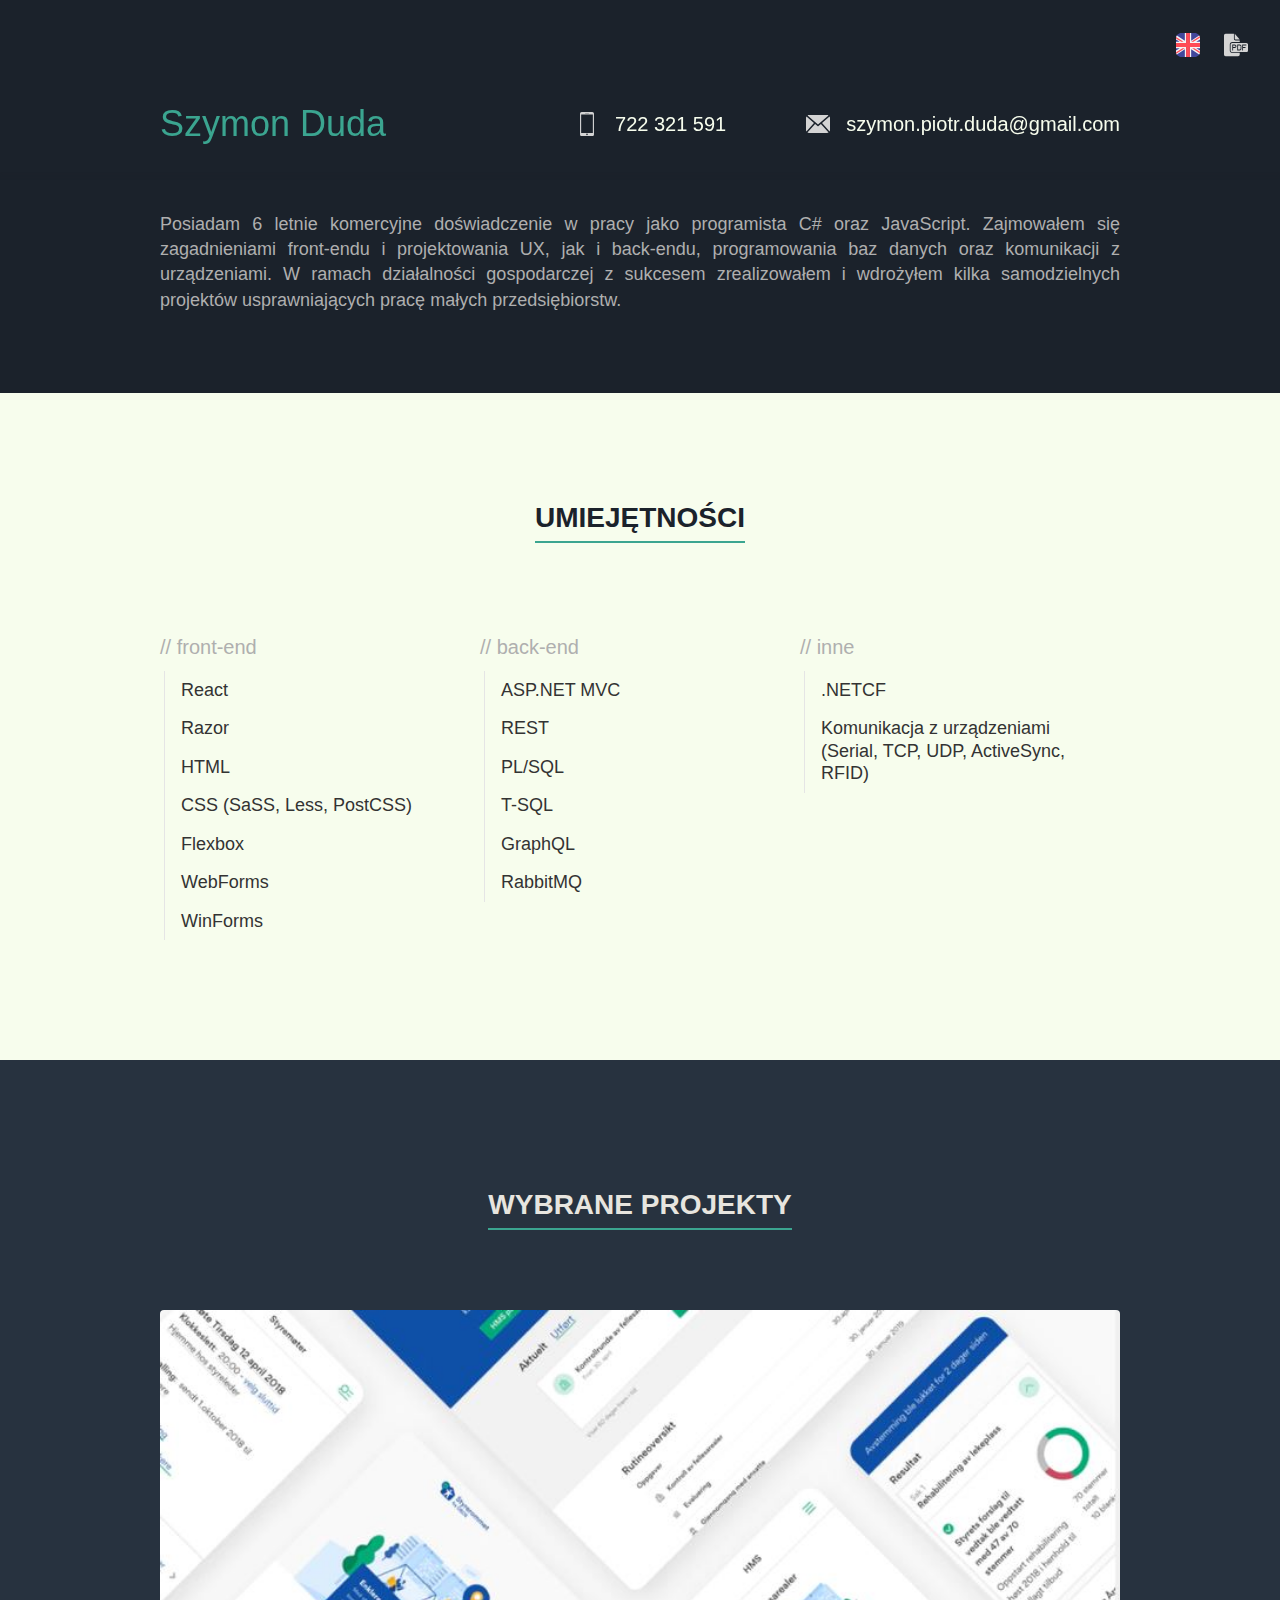
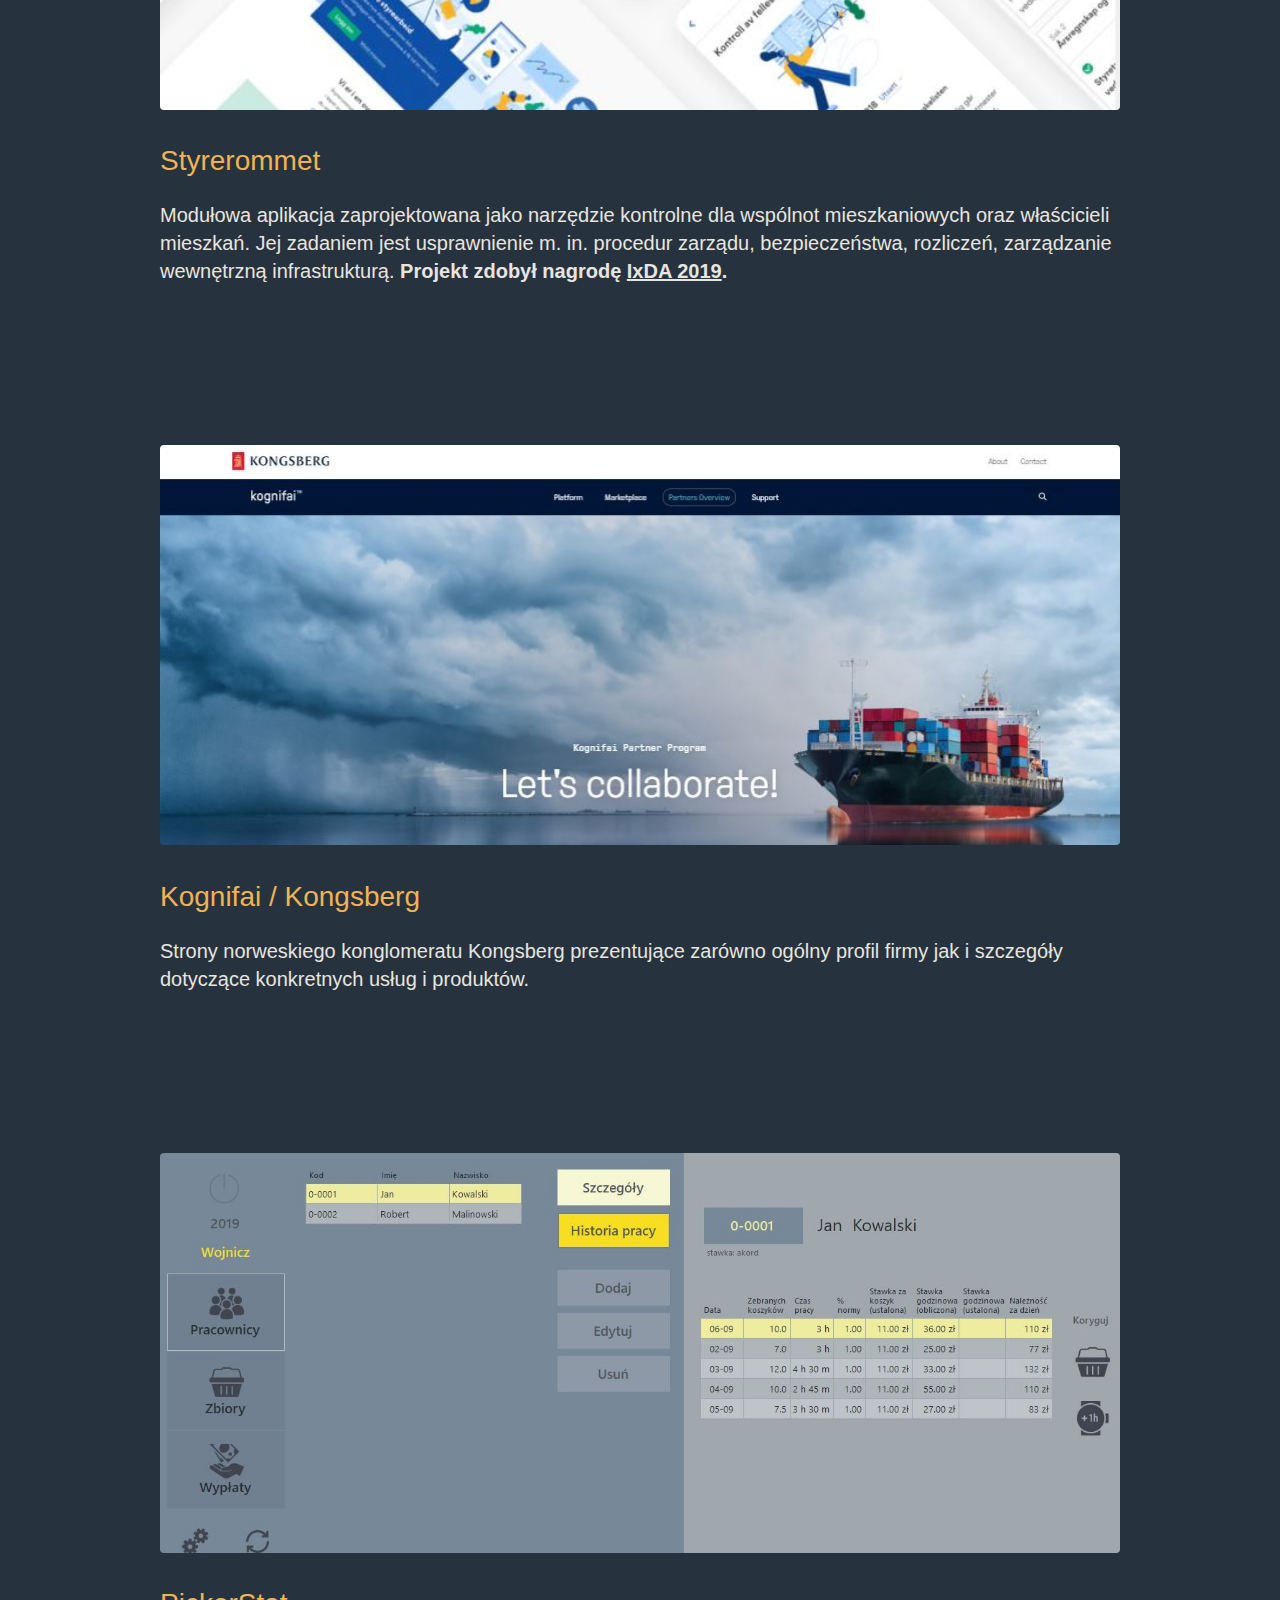
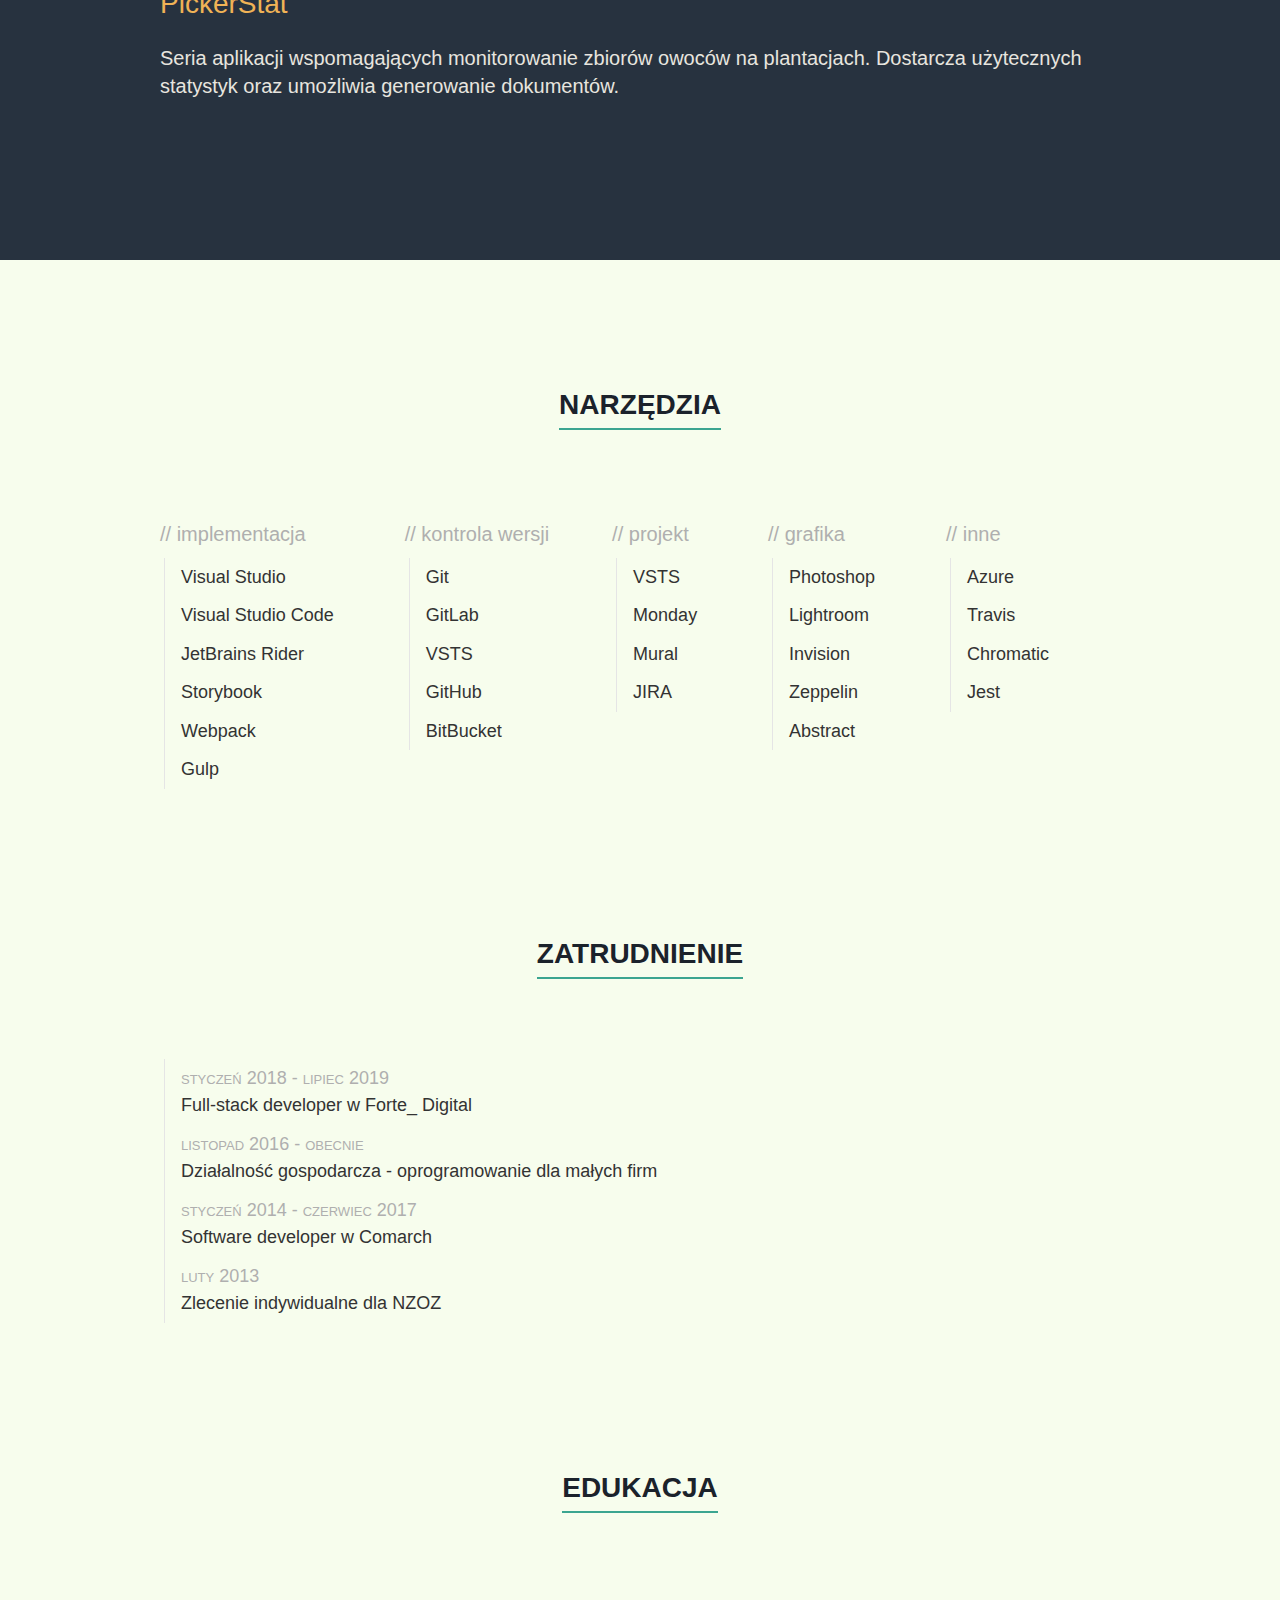
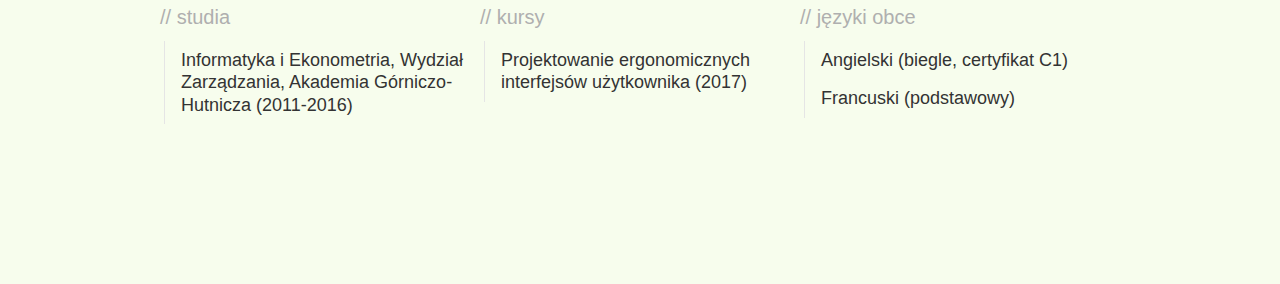
<file: cv-pl.html>
<!doctype html>
<html lang="pl">

<head>
    <meta charset="utf-8">
    <meta name="description" content="Programista C# oraz JavaScript z 6 letnim stażem, głównie w technologiach internetowych">
    <meta name="author" content="Szymon Duda">
    <meta name="viewport" content="width=device-width, initial-scale=1.0">
    <title>Szymon Duda - CV</title>
    <link href="cv.css" rel="stylesheet" type="text/css" />
    <link href="cv-desktop.css" rel="stylesheet" type="text/css" />
    <link href="cv-print.css" rel="stylesheet" type="text/css" />
</head>

<body>
    <div class="Cv">
        <div class="StickyHeader">
            <div class="Actions">
                <a href="cv-en.html"><img class="Icon" src="images/en.svg" alt="English" /></a>
                <a href="cv-pl.pdf" target="_blank"><img class="Icon" src="images/pdf.svg" alt="Pobierz jako PDF" /></a>
            </div>
            <div class="Header__wrapper">
                <div class="PersonInfo">
                    <h1>Szymon Duda</h1>
                    <div class="Contact__wrapper">
                        <div class="Contact__item"><img class="Icon" src="images/phone.svg" 
                            alt="Mobile" />722 321 591
                        </div>
                        <div class="Contact__item"><img class="Icon" src="images/email.svg"
                            alt="E-mail" />szymon.piotr.duda@gmail.com</div>
                    </div>
                </div>
            </div>
        </div>
        <div class="Header">
            <div class="Header__wrapper">
                <p class="Intro">
                    Posiadam 6 letnie komercyjne doświadczenie w pracy jako programista C# oraz JavaScript. Zajmowałem
                    się zagadnieniami front-endu i projektowania UX, jak i back-endu, programowania baz danych oraz komunikacji z
                    urządzeniami. W ramach działalności gospodarczej z sukcesem zrealizowałem i wdrożyłem kilka samodzielnych
                    projektów usprawniających pracę małych przedsiębiorstw.
                </p>
            </div>
        </div>
        <div class="Content">
            <div class="Content__wrapper">

                <div class="Section__wrapper">
                    <h2>Umiejętności</h2>
                    <section>
                        <div class="Subsection">
                            <h3>Front-end</h3>
                            <ul>
                                <li>React</li>
                                <li>Razor</li>
                                <li>HTML</li>
                                <li>CSS (SaSS, Less, PostCSS)</li>
                                <li>Flexbox</li>
                                <li>WebForms</li>
                                <li>WinForms</li>
                            </ul>
                        </div>
                        <div class="Subsection">
                            <h3>Back-end</h3>
                            <ul>
                                <li>ASP.NET MVC</li>
                                <li>REST</li>
                                <li>PL/SQL</li>
                                <li>T-SQL</li>
                                <li>GraphQL</li>
                                <li>RabbitMQ</li>
                            </ul>
                        </div>
                        <div class="Subsection Subsection--orphan">
                            <h3>Inne</h3>
                            <ul>
                                <li>.NETCF</li>
                                <li>Komunikacja z urządzeniami (Serial, TCP, UDP, ActiveSync, RFID)</li>
                            </ul>
                        </div>
                    </section>
                </div>

                <div class="Section__wrapper Section__wrapper--filled" id="FeaturedProjects">
                    <h2>Wybrane projekty</h2>
                    <section class="Section--wide">
                        <div class="Subsection">
                            <img src="images/styrerommet.jpg" class="ProjectImage" alt="Zrzut ekranu aplikacji Styrerommet" />
                            <h3 class="ProjectTitle">Styrerommet</h3>
                            <p>Modułowa aplikacja zaprojektowana jako narzędzie kontrolne dla wspólnot
                                mieszkaniowych oraz właścicieli mieszkań. Jej zadaniem jest usprawnienie
                                m. in. procedur zarządu, bezpieczeństwa, rozliczeń, zarządzanie wewnętrzną
                                infrastrukturą. 
                                <strong>Projekt zdobył nagrodę 
                                    <a href="https://www.grafill.no/visuelt/vinnere/2019/ixda-prisen" target="_blank">
                                        IxDA 2019</a>.</strong></p>
                        </div>
                        <div class="Subsection">
                            <img src="images/kognifai.jpg" class="ProjectImage" alt="Zrzut ekranu aplikacji Kognifai" />
                            <h3 class="ProjectTitle">Kognifai / Kongsberg</h3>
                            <p>Strony norweskiego konglomeratu Kongsberg prezentujące zarówno ogólny profil
                                firmy jak i szczegóły dotyczące konkretnych usług i produktów.</p>
                        </div>
                        <div class="Subsection">
                            <img src="images/pickerstat.jpg" class="ProjectImage" alt="Zrzut ekranu aplikacji PickerStat" />
                            <h3 class="ProjectTitle">PickerStat</h3>
                            <p>Seria aplikacji wspomagających monitorowanie zbiorów owoców na plantacjach.
                                Dostarcza użytecznych statystyk oraz umożliwia generowanie dokumentów.</p>
                        </div>
                    </section>
                </div>

                <div class="Section__wrapper" id="Tools">
                    <h2>Narzędzia</h2>
                    <section class="SingleRowSection">
                        <div class="Subsection">
                            <h3>Implementacja</h3>
                            <ul>
                                <li>Visual Studio</li>
                                <li>Visual Studio Code</li>
                                <li>JetBrains Rider</li>
                                <li>Storybook</li>
                                <li>Webpack</li>
                                <li>Gulp</li>
                            </ul>
                        </div>
                        <div class="Subsection">
                            <h3>Kontrola wersji</h3>
                            <ul>
                                <li>Git</li>
                                <li>GitLab</li>
                                <li>VSTS</li>
                                <li>GitHub</li>
                                <li>BitBucket</li>
                            </ul>
                        </div>
                        <div class="Subsection">
                            <h3>Projekt</h3>
                            <ul>
                                <li>VSTS</li>
                                <li>Monday</li>
                                <li>Mural</li>
                                <li>JIRA</li>
                            </ul>
                        </div>
                        <div class="Subsection">
                            <h3>Grafika</h3>
                            <ul>
                                <li>Photoshop</li>
                                <li>Lightroom</li>
                                <li>Invision</li>
                                <li>Zeppelin</li>
                                <li>Abstract</li>
                            </ul>
                        </div>
                        <div class="Subsection">
                            <h3>Inne</h3>
                            <ul>
                                <li>Azure</li>
                                <li>Travis</li>
                                <li>Chromatic</li>
                                <li>Jest</li>
                            </ul>
                        </div>
                    </section>
                </div>

                <div class="Section__wrapper" id="Employement">
                    <h2>Zatrudnienie</h2>
                    <section>
                        <div class="Subsection Subsection--wide">
                            <h3>Zatrudnienie</h3>
                            <ul>
                                <li><span class="Employement__date">styczeń 2018 - lipiec 2019</span>
                                    Full-stack developer w Forte_ Digital</li>
                                <li><span class="Employement__date">listopad 2016 - obecnie</span>
                                    Działalność gospodarcza - oprogramowanie dla małych firm</li>
                                <li><span class="Employement__date">styczeń 2014 - czerwiec 2017</span>
                                    Software developer w Comarch</li>
                                <li><span class="Employement__date">luty 2013</span>
                                    Zlecenie indywidualne dla NZOZ</li>
                            </ul>
                        </div>
                    </section>
                </div>

                <div class="Section__wrapper" id="Education">
                    <h2>Edukacja</h2>
                    <section>
                        <div class="Subsection Subsection--wideOnMobile">
                            <h3>Studia</h3>
                            <ul>
                                <li>Informatyka i Ekonometria, Wydział Zarządzania, Akademia Górniczo-Hutnicza
                                    (2011-2016)</li>
                            </ul>
                        </div>
                        <div class="Subsection">
                            <h3>Kursy</h3>
                            <ul>
                                <li>Projektowanie ergonomicznych interfejsów użytkownika (2017)</li>
                            </ul>
                        </div>
                        <div class="Subsection">
                            <h3>Języki obce</h3>
                            <ul>
                                <li>Angielski (biegle, certyfikat C1)</li>
                                <li>Francuski (podstawowy)</li>
                            </ul>
                        </div>
                    </section>
                </div>

            </div>
        </div>
    </div>
    <footer>
        Wyrażam zgodę na przetwarzanie moich danych osobowych w celu 
        prowadzenia rekrutacji na aplikowane przeze mnie stanowisko.
    </footer>
</body>

</html>
</file>
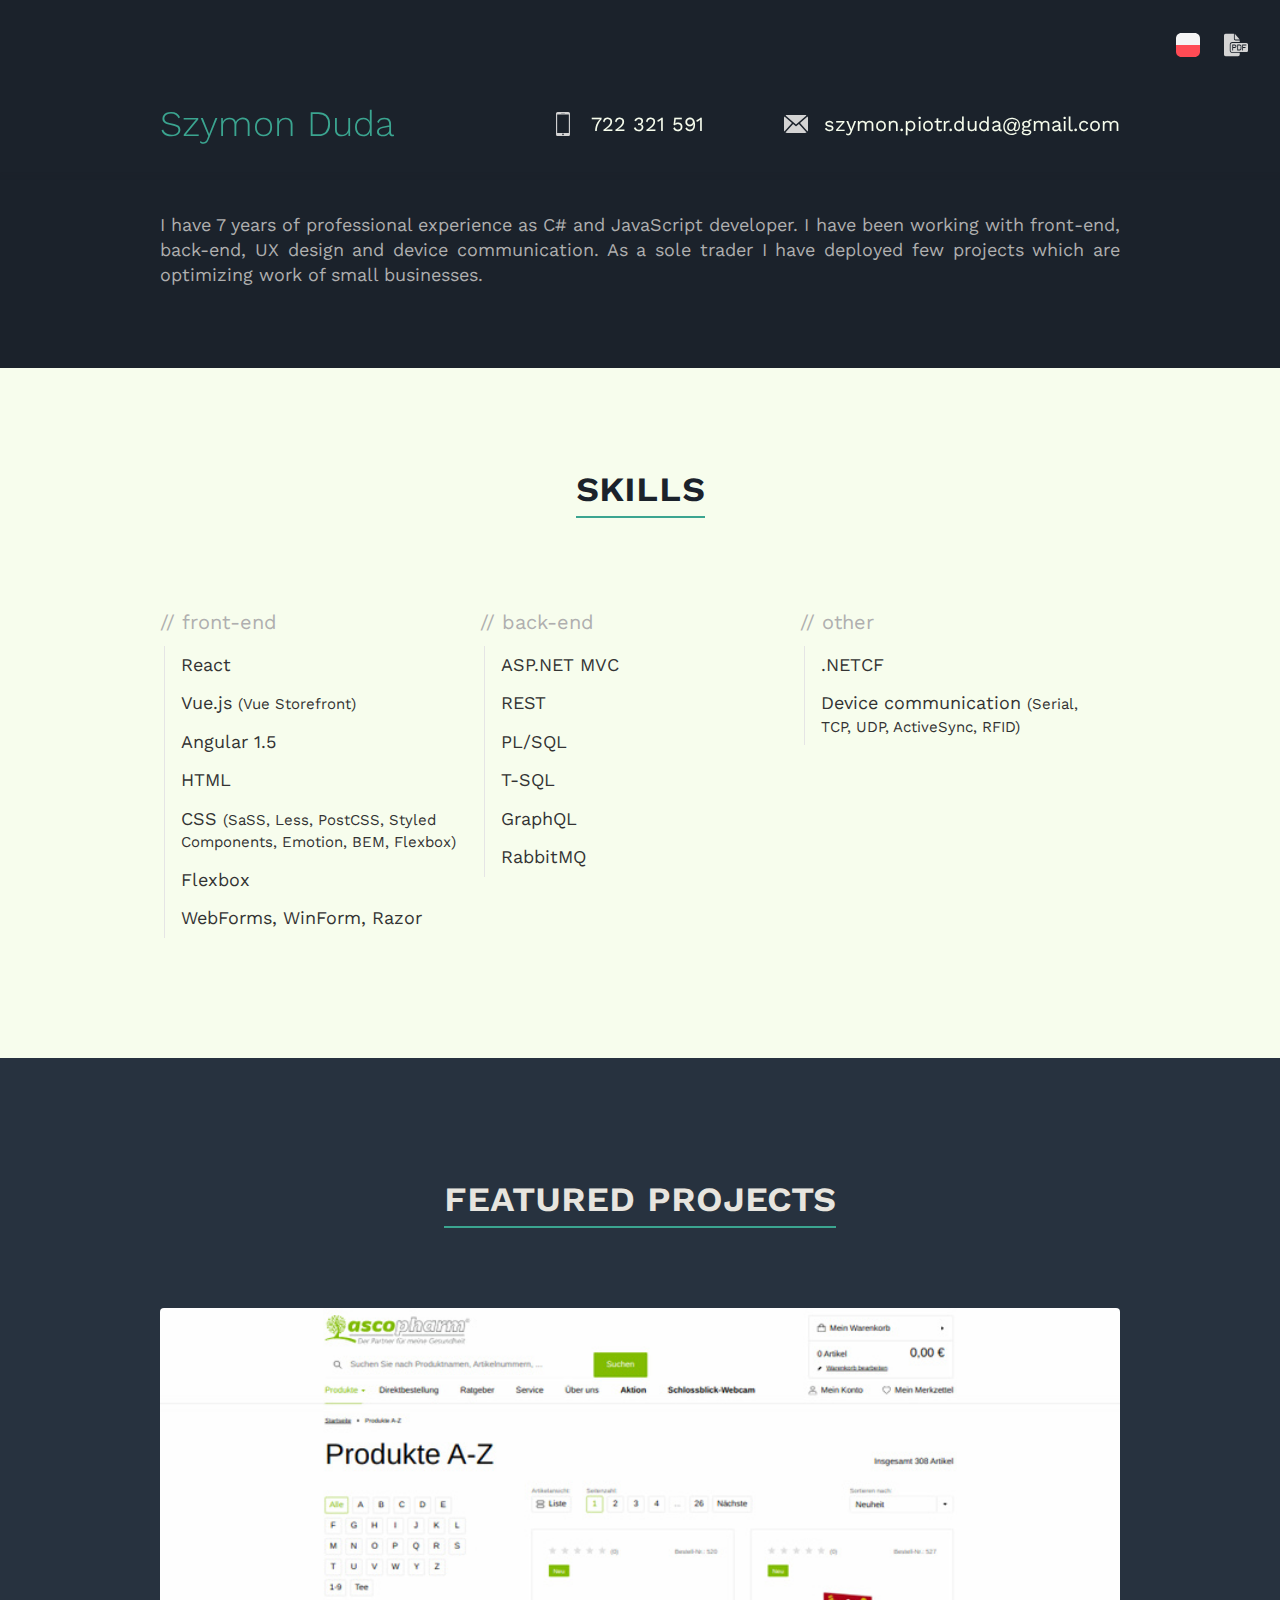
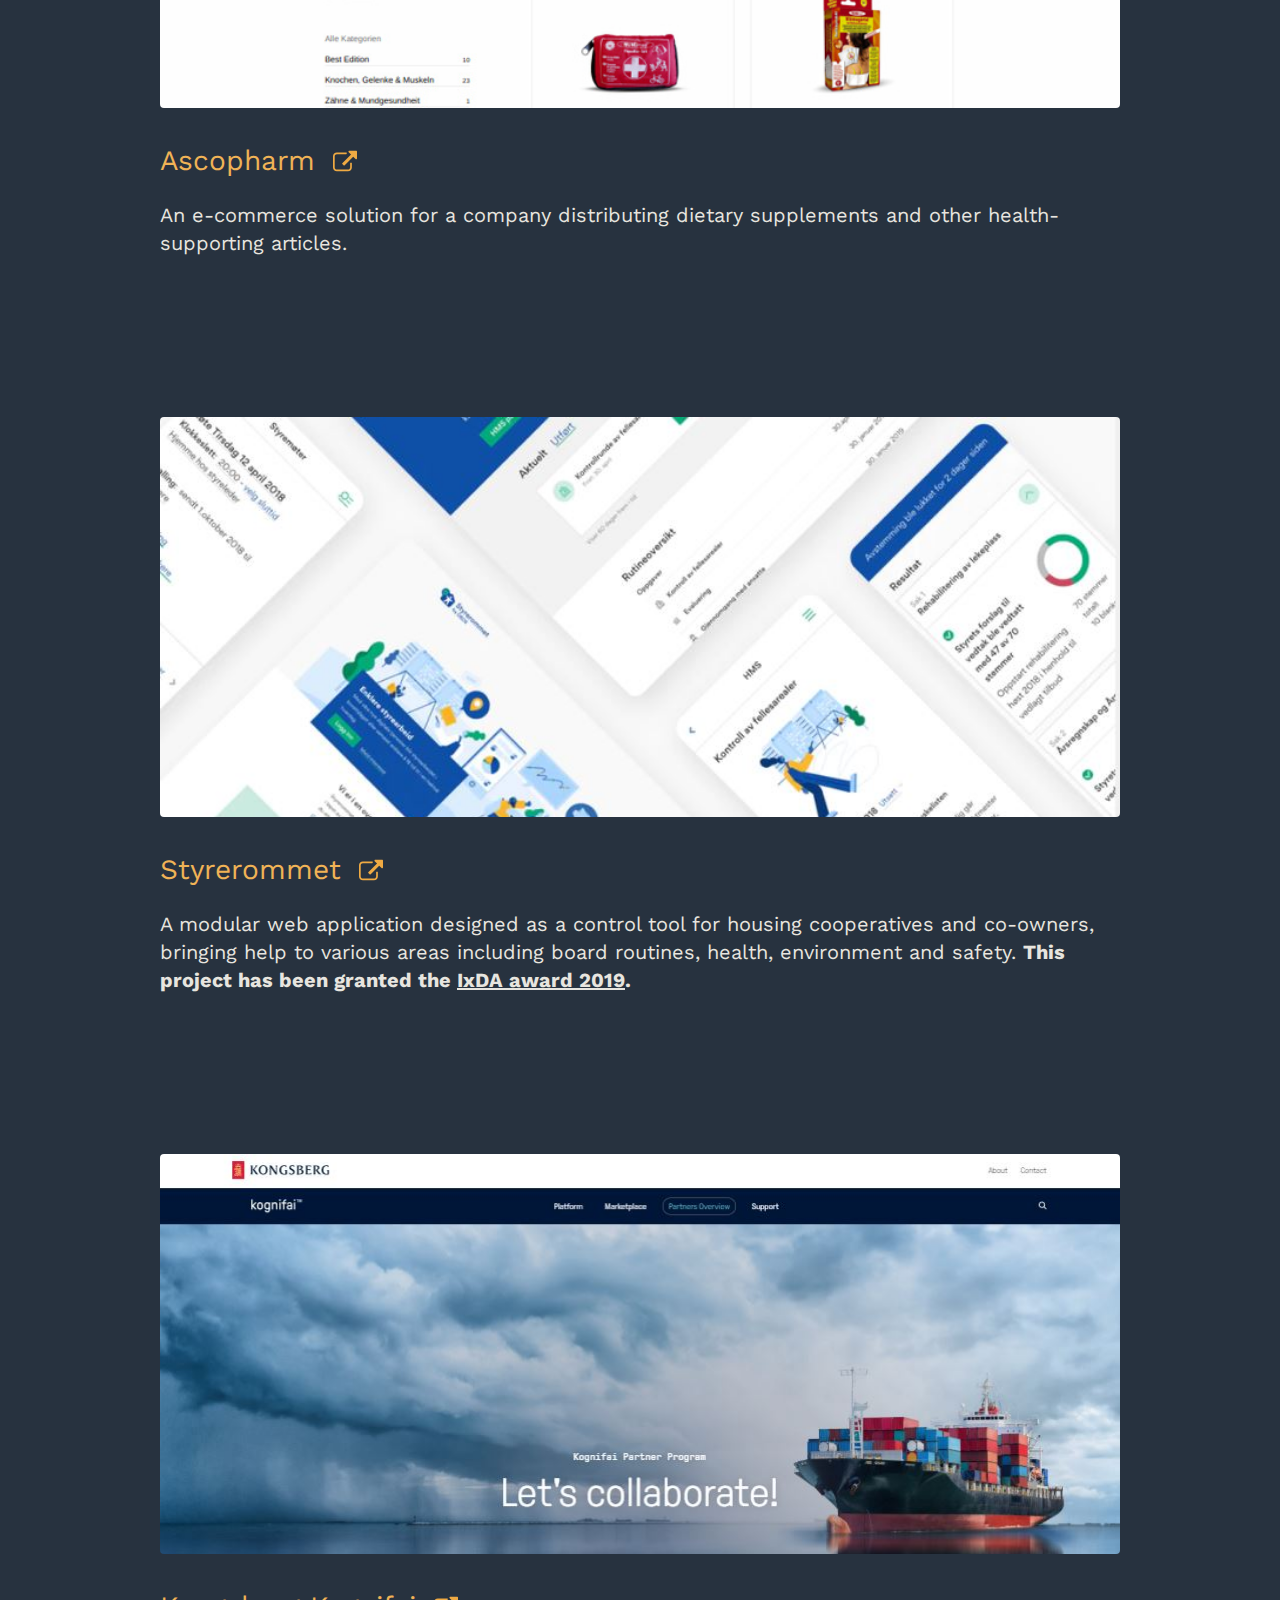
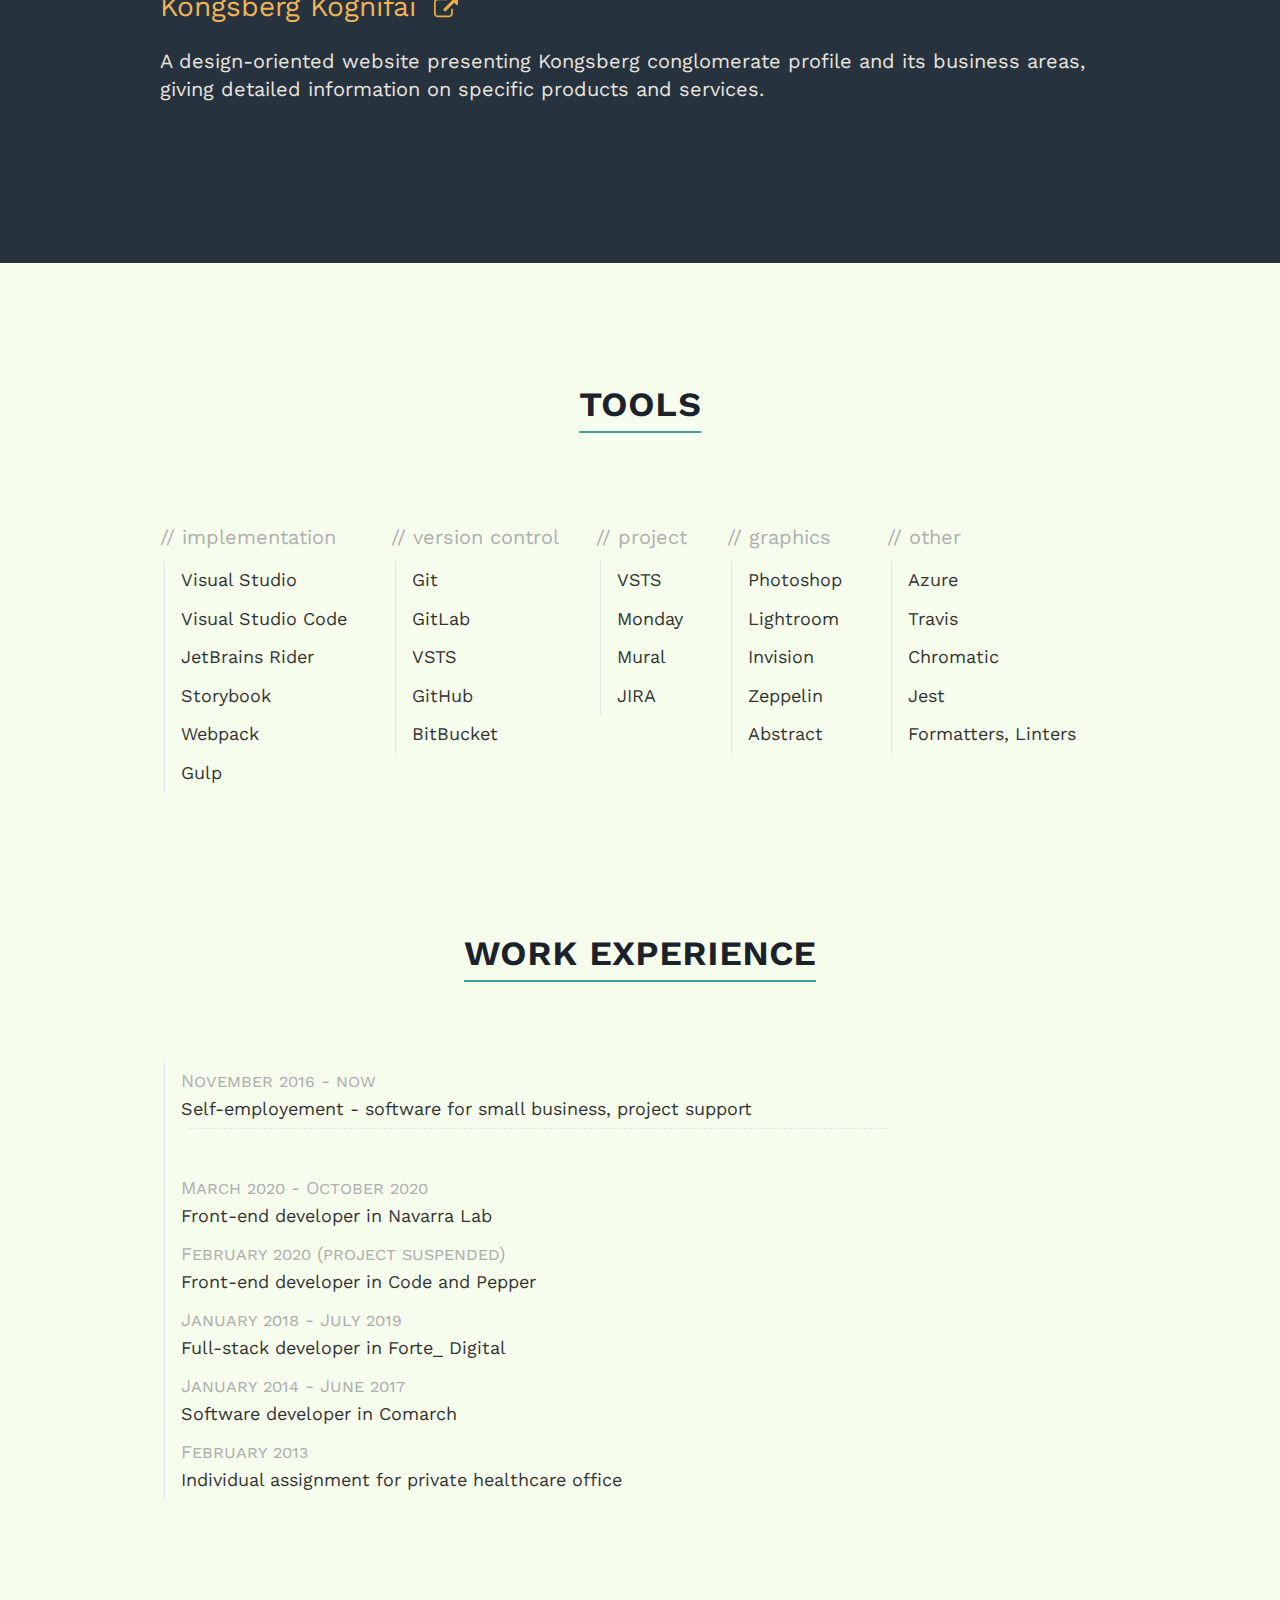
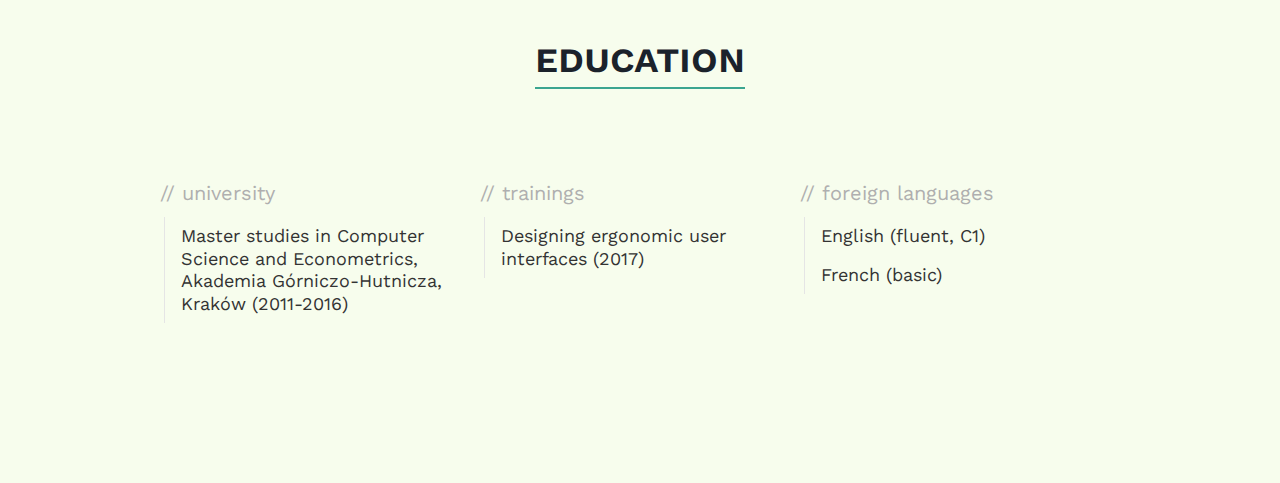
<file: index-en.html>
<!doctype html>
<html lang="en">

<head>
  <meta charset="utf-8">
  <meta name="description"
    content="C# and JavaScript full-stack developer with 7 years of professional experience, mainly in web development">
  <meta name="author" content="Szymon Duda">
  <meta name="viewport" content="width=device-width, initial-scale=1.0">
  <title>Szymon Duda - CV</title>
  <link rel="preconnect" href="https://fonts.gstatic.com">
  <link href="https://fonts.googleapis.com/css2?family=Work+Sans:wght@400;600&display=swap" rel="stylesheet">
  <link href="cv.css" rel="stylesheet" type="text/css" />
  <link href="cv-desktop.css" rel="stylesheet" type="text/css" />
  <link href="cv-print.css" rel="stylesheet" type="text/css" />
</head>

<body>
  <div class="Cv">
    <div class="StickyHeader">
      <div class="Actions">
        <a href="index.html"><img class="Icon" src="images/pl.svg" alt="Polski" /></a>
        <a href="Szymon Duda - CV (en).pdf" target="_blank"><img class="Icon" src="images/pdf.svg"
            alt="Download as PDF" /></a>
      </div>
      <div class="Header__wrapper">
        <div class="PersonInfo">
          <h1>Szymon Duda</h1>
          <div class="Contact__wrapper">
            <div class="Contact__item"><img class="Icon" src="images/phone.svg" alt="Mobile" />
              <a href="tel:722321591">722 321 591</a>
            </div>
            <div class="Contact__item"><img class="Icon" src="images/email.svg" alt="E-mail" />
              <a href="mailto:szymon.piotr.duda@gmail.com">szymon.piotr.duda@gmail.com</a>
            </div>
          </div>
        </div>
      </div>
    </div>
    <div class="Header">
      <div class="Header__wrapper">
        <p class="Intro">
          I have 7 years of professional experience as C# and JavaScript developer. I have been
          working with front-end, back-end, UX design and device communication. As a sole trader
          I have deployed few projects which are optimizing work of small businesses.
        </p>
      </div>
    </div>
    <div class="Content">
      <div class="Content__wrapper">

        <div class="Section__wrapper" id="Skills">
          <h2>Skills</h2>
          <section>
            <div class="Subsection">
              <h3>Front-end</h3>
              <ul>
                <li>React</li>
                <li>Vue.js <small>(Vue Storefront)</small></li>
                <li>Angular 1.5</li>
                <li>HTML</li>
                <li>CSS <small>(SaSS, Less, PostCSS, Styled Components, Emotion, BEM, Flexbox)</small>
                </li>
                <li>Flexbox</li>
                <li>WebForms, WinForm, Razor</li>
              </ul>
            </div>
            <div class="Subsection">
              <h3>Back-end</h3>
              <ul>
                <li>ASP.NET MVC</li>
                <li>REST</li>
                <li>PL/SQL</li>
                <li>T-SQL</li>
                <li>GraphQL</li>
                <li>RabbitMQ</li>
              </ul>
            </div>
            <div class="Subsection">
              <h3>Other</h3>
              <ul>
                <li>.NETCF</li>
                <li>Device communication <small>(Serial, TCP, UDP, ActiveSync, RFID)</small></li>
              </ul>
            </div>
          </section>
        </div>

        <div class="Section__wrapper Section__wrapper--filled" id="FeaturedProjects">
          <h2>Featured projects</h2>
          <section class="Section--wide">
            <div class="Subsection">
              <img src="images/ascopharm.jpg" class="ProjectImage" alt="Screenshot of ascopharm store" />
              <h3 class="ProjectTitle">
                Ascopharm
                <a href="https://ascopharm.de" class="ExternalLink" target="_blank">
                  <img class="Icon" src="images/link.svg" alt="Przejdź do strony" />
                </a>
              </h3>
              <p>An e-commerce solution for a company distributing dietary supplements and other health-supporting
                articles.</p>
            </div>
            <div class="Subsection">
              <img src="images/styrerommet.jpg" class="ProjectImage" alt="Screenshot of Styrerommet application" />
              <h3 class="ProjectTitle">
                Styrerommet
                <a href="https://styrerommet.no" class="ExternalLink" target="_blank"><img class="Icon"
                    src="images/link.svg" alt="Go to webpage" /></a>
              </h3>
              <p>A modular web application designed as a control tool for housing
                cooperatives and co-owners, bringing help to various areas including
                board routines, health, environment and safety.
                <strong>This project has been granted the <a
                    href="https://www.grafill.no/visuelt/vinnere/2019/ixda-prisen" target="_blank">IxDA award
                    2019</a>.</strong>
              </p>
            </div>
            <div class="Subsection">
              <img src="images/kognifai.jpg" class="ProjectImage" alt="Screenshot of Kognifai webpage" />
              <h3 class="ProjectTitle">
                Kongsberg Kognifai
                <a href="https://kongsberg.com/digital" class="ExternalLink" target="_blank"><img class="Icon"
                    src="images/link.svg" alt="Go to webpage" /></a>
              </h3>
              <p>A design-oriented website presenting Kongsberg conglomerate profile and its
                business areas, giving detailed information on specific products and services.</p>
            </div>
          </section>
        </div>

        <div class="Section__wrapper" id="Tools">
          <h2>Tools</h2>
          <section class="SingleRowSection">
            <div class="Subsection">
              <h3>Implementation</h3>
              <ul>
                <li>Visual Studio</li>
                <li>Visual Studio Code</li>
                <li>JetBrains Rider</li>
                <li>Storybook</li>
                <li>Webpack</li>
                <li>Gulp</li>
              </ul>
            </div>
            <div class="Subsection">
              <h3>Version control</h3>
              <ul>
                <li>Git</li>
                <li>GitLab</li>
                <li>VSTS</li>
                <li>GitHub</li>
                <li>BitBucket</li>
              </ul>
            </div>
            <div class="Subsection">
              <h3>Project</h3>
              <ul>
                <li>VSTS</li>
                <li>Monday</li>
                <li>Mural</li>
                <li>JIRA</li>
              </ul>
            </div>
            <div class="Subsection">
              <h3>Graphics</h3>
              <ul>
                <li>Photoshop</li>
                <li>Lightroom</li>
                <li>Invision</li>
                <li>Zeppelin</li>
                <li>Abstract</li>
              </ul>
            </div>
            <div class="Subsection">
              <h3>Other</h3>
              <ul>
                <li>Azure</li>
                <li>Travis</li>
                <li>Chromatic</li>
                <li>Jest</li>
                <li>Formatters, Linters</li>
              </ul>
            </div>
          </section>
        </div>

        <div class="Section__wrapper" id="Employement">
          <h2>Work experience</h2>
          <section>
            <div class="Subsection Subsection--wide">
              <h3>Work experience</h3>
              <ul>
                <li><span class="Employement__date">November 2016 - now</span>
                  Self-employement - software for small business, project support
                  <hr />
                </li>
                <li><span class="Employement__date">March 2020 - October 2020</span>
                  Front-end developer in Navarra Lab</li>
                <li><span class="Employement__date">February 2020 (project suspended)</span>
                  Front-end developer in Code and Pepper</li>
                <li><span class="Employement__date">January 2018 - July 2019</span>
                  Full-stack developer in Forte_ Digital</li>
                <li><span class="Employement__date">January 2014 - June 2017</span>
                  Software developer in Comarch</li>
                <li><span class="Employement__date">February 2013</span>
                  Individual assignment for private healthcare office</li>
              </ul>
            </div>
          </section>
        </div>

        <div class="Section__wrapper" id="Education">
          <h2>Education</h2>
          <section>
            <div class="Subsection Subsection--wideOnMobile">
              <h3>University</h3>
              <ul>
                <li>Master studies in Computer Science and Econometrics, Akademia Górniczo-Hutnicza,
                  Kraków
                  (2011-2016)</li>
              </ul>
            </div>
            <div class="Subsection">
              <h3>Trainings</h3>
              <ul>
                <li>Designing ergonomic user interfaces (2017)</li>
              </ul>
            </div>
            <div class="Subsection">
              <h3>Foreign languages</h3>
              <ul>
                <li>English (fluent, C1)</li>
                <li>French (basic)</li>
              </ul>
            </div>
          </section>
        </div>

      </div>
    </div>
  </div>
  <footer>
    I hereby agree to the processing of personal data included in my application for the needs
    necessary to carry out the recruitment process in accordance with art. 6 par. 1 lit. a
    Regulation (EU) 2016/679 of the European Parliament and of the Council of 27 April 2016
    on the protection of individuals with regard to the processing of personal data
    and on the free movement of such data and repealing Directive 95/46/EC (General Data Protection Regulation).
  </footer>
</body>

</html>
</file>
<file: cv.css>
html, body {
    background: #F7FDED;
    color: #333;
    font-family: 'Work Sans', sans-serif;
    font-size: 18px;
    font-weight: 400;
    line-height: 1.4;
    -webkit-font-smoothing: subpixel-antialiased;
    -moz-osx-font-smoothing: grayscale;
}

a, a:active, a:visited {
    color: inherit;
    text-decoration: underline;
}

a:hover {
    text-decoration: none;
}

.StickyHeader a {
    text-decoration: none;
}

.ExternalLink {
    width: 24px;
    height: 24px;
    padding: 3px;
    display: inline-block;
    transform: translateY(3px);
    margin-left: 5px;
}

.Actions {
    display: flex;
    margin-bottom: 5px;
    position: fixed;
    top: 20px;
    right: -8px;
    flex-direction: column;
    align-items: flex-end;
}

.Actions .Icon {
    padding: 8px;
}

.Actions .Icon:first-child {
    margin-left: -8px;
}

html, body, p, h1, h2, h3 {
    margin: 0;
    padding: 0;
}

h1 {
    margin-bottom: 10px;
    font-size: 36px;
    line-height: 1;
    font-weight: 300;
    color: #3BA590;
}

h2 {
    font-size: 32px;
    line-height: 1;
    font-weight: 600;
    color: #1B222B;
    margin-bottom: 32px;
    padding-bottom: 8px;
    border-bottom: solid 2px #3BA590;
    font-variant: all-small-caps;
    align-self: center;
}

h3 {
    margin-top: 20px;
    font-size: 16px;
    line-height: 32px;
    font-weight: 400;
    color: #afafaf;
}

h3:not(.ProjectTitle) {
    text-transform: lowercase;
}

h3:not(.ProjectTitle)::before {
    content: '// ';
}

h3.ProjectTitle {
    font-size: 24px;
    margin: 4px 0 8px;
    color: #F0B356;
}

hr {
    border: none;
    border-top: 1px #e5e5e5 dashed;
    margin: 8px 0 32px 4px;
}

@keyframes fadeIn {
    from { opacity: 0; }
    to   { opacity: 1; }
}

.Cv {
    display: flex;
    flex-direction: column;
    animation: fadeIn 400ms ease-out 200ms backwards;
}

.Header {
    background: #1B222B;
    padding: 20px 8px 40px;
    display: flex;
    justify-content: center;
}

.StickyHeader {
    background: #1B222B;
    padding: 20px 8px 20px;
    display: flex;
    justify-content: center;
    position: sticky;
    top: 0;
    flex-direction: column;
    z-index: 100;
    box-shadow: 0 0 4px 2px #1B222Bcc;
}

.Header__wrapper {
    max-width: 640px;
    width: 100%;
    align-self: center;
}

.Content__wrapper {
    display: flex;
    flex-direction: column;
    align-items: center;
    max-width: 640px;
}

.Content__wrapper > :last-child {
    margin-bottom: 20px;
}

section {
    display: flex;
    flex-direction: row;
    flex-wrap: wrap;
}

.Section__wrapper {
    margin-bottom: 40px;
    padding: 0 8px;
    display: flex;
    flex-direction: column;
}

.Section__wrapper--filled {
    background: #27323F;
    margin: -40px 0 40px;
    padding: 40px 0;
    width: 100vw;
}

.Section--wide {
    margin: 0 12px;
    align-self: center;
    max-width: 640px;
}

.Section__wrapper--filled p, .Section__wrapper--filled h2 {
    color: #E7E5DF;
}

.Section__wrapper:not(.Section__wrapper--filled):not(:last-child) {
    margin-bottom: 80px;
}

.Subsection {
    flex: 1 0 50%;
}

.Section--wide .Subsection {
    margin: 20px 0 60px;
    flex-basis: 100%;
}

.Section--wide .Subsection:last-child {
    margin-bottom: 40px;
}

section ul {
    padding: 0 0 0 8px;
    margin: 0 0 0 4px;
    list-style-type: none;
    padding-left: 8px;
    border-left: 1px solid #e5e5e5;
}

section ul li {
    line-height: 1.25;
    padding: 4px;
}

.PersonInfo {
    display: flex;
    justify-content: space-between;
    align-items: baseline;
    flex-wrap: wrap;
}

.Contact__wrapper {
    display: flex;
    flex-wrap: wrap;
}

.Contact__item {
    font-size: 18px;
    flex-shrink: 0;
    font-weight: 400;
    margin-top: 10px;
    display: flex;
    align-items: center;
    color: #F7FDED;
}

.Contact__item:not(:last-child) {
    margin-right: 40px;
}

.Intro {
    color: #afafaf;
}

.Content {
    padding: 40px 0;
    display: flex;
    overflow: hidden;
    justify-content: center;
}

.ProjectImage {
    height: 200px;
    width: 100%;
    object-fit: cover;
    object-position: top left;
    border-radius: 4px;
    box-sizing: border-box;
}

.Icon {
    width: 24px;
    height: 24px;
    margin-right: 16px;
}

footer {
    display: none;
}

#Employement h2 {
    margin-bottom: 40px;
}

.Employement__date {
    margin-bottom: 5px;
    display: block;
    color: #afafaf;
    letter-spacing: 2;
    font-variant: small-caps;
}

#Employement h3 {
    display: none;
}

.Subsection--wide {
    flex-basis: 100% !important;
}

/**************** Mobile ONLY ****************/

@media(max-width: 959px) {
    .Subsection--wideOnMobile {
        flex-basis: 100%;
    }
}
</file>
<file: cv-desktop.css>
@media(min-width: 480px) {
    
    .Actions {
        position: fixed;
        right: 8px;
        top: 25px;
        flex-direction: row;
    }
}

@media(min-width: 1080px) {
    html, body {
        font-size: 14px;
    }

    #Employement h2 {
        margin-bottom: 80px;
    }

    .Header__wrapper {
        align-self: center;
    }

    .Header__wrapper, .Content__wrapper {
        max-width: 800px;
    }

    .SingleRowSection {
        justify-content: space-between;
    }

    .SingleRowSection .Subsection {
        flex-basis: auto
    }

    .Section--wide {
        max-width: 800px;
        margin: 0;
    }

    .Section--wide .Subsection {
        margin: 40px 0 120px;
    }

    .Subsection {
        flex-basis: calc(33% - 16px);
    }

    html, body {
        font-size: 18px;
    }

    h2 {
        font-size: 40px;
        text-align: center;
        margin-bottom: 40px;

    }
    
    h3 {
        margin-top: 40px;
        font-size: 20px;
        line-height: 48px;
    }

    h3.ProjectTitle {
        font-size: 28px;
        margin: 20px 0 16px;
    }
    
    hr {
        margin: 8px 0 32px 8px;
        width: 75%;
    }

    .Header {
        padding: 40px 16px 80px;
    }
    
    .StickyHeader {
        padding: 100px 16px 20px;
        top: -80px;
    }

    .Section__wrapper {
        width: 100%;
    }

    .Section__wrapper:not(.Section__wrapper--filled):not(:last-child) {
        margin-bottom: 140px;
    }

    section ul li {
        padding: 8px;
    }

    p {
        font-size: 20px;
    }
    
    .Contact__item {
        font-size: 20px;
    }

    .Contact__item:not(:last-child) {
        margin-right: 40px;
    }
    
    .Intro {
        font-size: 18px;
        text-align: justify;
    }
    
    .Content {
        padding: 100px 0;
    }
    
    .ProjectImage {
        height: 400px;
        border-radius: 4px;
    }

    .Content__wrapper > :last-child {
        margin-bottom: 60px;
    }

    .Section__wrapper--filled {
        margin: -20px calc((100vw - 100%) / -2) 120px;
        padding: 120px calc((100vw - 100%) / 2);
    }
}

@media (min-width: 1280px) {
    .Header__wrapper, .Content__wrapper {
        max-width: 960px;
    }

    .Contact__item:not(:last-child) {
        margin-right: 80px;
    }

    .Section--wide {
        max-width: 960px;
    }
}
</file>
<file: cv-print.css>
@media print {
    @page { 
        margin: 0; 
    }

    #Tools .Subsection:not(:last-child) {
        flex-basis: calc(20% - 16px);
    }

    .Intro {
        text-align: justify;
        margin-bottom: 10px;
    }

    .StickyHeader {
        box-shadow: none;
    }

    .Header__wrapper, .Content__wrapper {
        max-width: 100%;
    }

    .StickyHeader, .Header {
        background: none;
        position: relative;
        top: unset;
        padding-left: 16px;
        padding-right: 16px;
    }

    .StickyHeader *, .Header * {
        text-shadow: none;
        color: #333;
    }

    .Header {
        padding: 0 16px;
    }
    
    body { 
        margin: 0.6cm 0.6cm 1.6cm;
        font-size: 12px;
    }

    h1 {
        font-size: 28px;
        line-height: 32px;
    }
    
    h3 {
        font-size: 12px;
    }

    h3::before {
        display: none;
    }

    hr {
        display: none;
    }

    .Section__wrapper {
        margin-bottom: 0 !important;
        width: 100%;
    }

    section {
        flex-wrap: nowrap;
    }

    #Education section {
        flex-wrap: wrap;
    }

    .Subsection {
        flex-basis: auto;
    }

    #FeaturedProjects, h2 {
        display: none;
    }

    .Content {
        padding: 0 16px;
    }

    footer {
        bottom: 0;
        left: 0;
        right: 0;
        display: block;
        position: fixed;
        padding: 0 16px 0.6cm;
        color: #ccc;
        font-size: 10px;
        text-align: center;
    }

    #Skills section ul li {
        max-width: 220px;
        min-width: 130px;
    }

    #Employement h3 {
        display: block;
    }

    .Employement__date {
        margin-right: 10px;
        width: 25%;
        display: inline-block;
        letter-spacing: inherit;
        font-variant: small-caps;
    }

    .Actions {
        display: none;
    }
}
</file>
<file: _astro/CvPage.W9SvEYR1.css>
@layer properties{@supports (((-webkit-hyphens:none)) and (not (margin-trim:inline))) or ((-moz-orient:inline) and (not (color:rgb(from red r g b)))){*,:before,:after,::backdrop{--tw-translate-x:0;--tw-translate-y:0;--tw-translate-z:0;--tw-space-y-reverse:0;--tw-border-style:solid;--tw-leading:initial;--tw-font-weight:initial;--tw-tracking:initial;--tw-shadow:0 0 #0000;--tw-shadow-color:initial;--tw-shadow-alpha:100%;--tw-inset-shadow:0 0 #0000;--tw-inset-shadow-color:initial;--tw-inset-shadow-alpha:100%;--tw-ring-color:initial;--tw-ring-shadow:0 0 #0000;--tw-inset-ring-color:initial;--tw-inset-ring-shadow:0 0 #0000;--tw-ring-inset:initial;--tw-ring-offset-width:0px;--tw-ring-offset-color:#fff;--tw-ring-offset-shadow:0 0 #0000;--tw-blur:initial;--tw-brightness:initial;--tw-contrast:initial;--tw-grayscale:initial;--tw-hue-rotate:initial;--tw-invert:initial;--tw-opacity:initial;--tw-saturate:initial;--tw-sepia:initial;--tw-drop-shadow:initial;--tw-drop-shadow-color:initial;--tw-drop-shadow-alpha:100%;--tw-drop-shadow-size:initial}}}@layer theme{:root,:host{--font-sans:ui-sans-serif, system-ui, sans-serif, "Apple Color Emoji", "Segoe UI Emoji", "Segoe UI Symbol", "Noto Color Emoji";--font-mono:ui-monospace, SFMono-Regular, Menlo, Monaco, Consolas, "Liberation Mono", "Courier New", monospace;--color-gray-600:oklch(44.6% .03 256.802);--color-white:#fff;--spacing:.25rem;--container-4xl:56rem;--container-5xl:64rem;--text-xs:.75rem;--text-xs--line-height:calc(1 / .75);--text-sm:.875rem;--text-sm--line-height:calc(1.25 / .875);--text-base:1rem;--text-base--line-height: 1.5 ;--text-lg:1.125rem;--text-lg--line-height:calc(1.75 / 1.125);--text-2xl:1.5rem;--text-2xl--line-height:calc(2 / 1.5);--text-3xl:1.875rem;--text-3xl--line-height: 1.2 ;--text-4xl:2.25rem;--text-4xl--line-height:calc(2.5 / 2.25);--font-weight-light:300;--font-weight-semibold:600;--font-weight-bold:700;--leading-snug:1.375;--radius-md:.375rem;--aspect-video:16 / 9;--default-transition-duration:.15s;--default-transition-timing-function:cubic-bezier(.4, 0, .2, 1);--default-font-family:var(--font-sans);--default-mono-font-family:var(--font-mono)}}@layer base{*,:after,:before,::backdrop{box-sizing:border-box;border:0 solid;margin:0;padding:0}::file-selector-button{box-sizing:border-box;border:0 solid;margin:0;padding:0}html,:host{-webkit-text-size-adjust:100%;tab-size:4;line-height:1.5;font-family:var(--default-font-family,ui-sans-serif, system-ui, sans-serif, "Apple Color Emoji", "Segoe UI Emoji", "Segoe UI Symbol", "Noto Color Emoji");font-feature-settings:var(--default-font-feature-settings,normal);font-variation-settings:var(--default-font-variation-settings,normal);-webkit-tap-highlight-color:transparent}hr{height:0;color:inherit;border-top-width:1px}abbr:where([title]){-webkit-text-decoration:underline dotted;text-decoration:underline dotted}h1,h2,h3,h4,h5,h6{font-size:inherit;font-weight:inherit}a{color:inherit;-webkit-text-decoration:inherit;text-decoration:inherit}b,strong{font-weight:bolder}code,kbd,samp,pre{font-family:var(--default-mono-font-family,ui-monospace, SFMono-Regular, Menlo, Monaco, Consolas, "Liberation Mono", "Courier New", monospace);font-feature-settings:var(--default-mono-font-feature-settings,normal);font-variation-settings:var(--default-mono-font-variation-settings,normal);font-size:1em}small{font-size:80%}sub,sup{vertical-align:baseline;font-size:75%;line-height:0;position:relative}sub{bottom:-.25em}sup{top:-.5em}table{text-indent:0;border-color:inherit;border-collapse:collapse}:-moz-focusring{outline:auto}progress{vertical-align:baseline}summary{display:list-item}ol,ul,menu{list-style:none}img,svg,video,canvas,audio,iframe,embed,object{vertical-align:middle;display:block}img,video{max-width:100%;height:auto}button,input,select,optgroup,textarea{font:inherit;font-feature-settings:inherit;font-variation-settings:inherit;letter-spacing:inherit;color:inherit;opacity:1;background-color:#0000;border-radius:0}::file-selector-button{font:inherit;font-feature-settings:inherit;font-variation-settings:inherit;letter-spacing:inherit;color:inherit;opacity:1;background-color:#0000;border-radius:0}:where(select:is([multiple],[size])) optgroup{font-weight:bolder}:where(select:is([multiple],[size])) optgroup option{padding-inline-start:20px}::file-selector-button{margin-inline-end:4px}::placeholder{opacity:1}@supports (not ((-webkit-appearance:-apple-pay-button))) or (contain-intrinsic-size:1px){::placeholder{color:currentColor}@supports (color:color-mix(in lab,red,red)){::placeholder{color:color-mix(in oklab,currentcolor 50%,transparent)}}}textarea{resize:vertical}::-webkit-search-decoration{-webkit-appearance:none}::-webkit-date-and-time-value{min-height:1lh;text-align:inherit}::-webkit-datetime-edit{display:inline-flex}::-webkit-datetime-edit-fields-wrapper{padding:0}::-webkit-datetime-edit{padding-block:0}::-webkit-datetime-edit-year-field{padding-block:0}::-webkit-datetime-edit-month-field{padding-block:0}::-webkit-datetime-edit-day-field{padding-block:0}::-webkit-datetime-edit-hour-field{padding-block:0}::-webkit-datetime-edit-minute-field{padding-block:0}::-webkit-datetime-edit-second-field{padding-block:0}::-webkit-datetime-edit-millisecond-field{padding-block:0}::-webkit-datetime-edit-meridiem-field{padding-block:0}::-webkit-calendar-picker-indicator{line-height:1}:-moz-ui-invalid{box-shadow:none}button,input:where([type=button],[type=reset],[type=submit]){appearance:button}::file-selector-button{appearance:button}::-webkit-inner-spin-button{height:auto}::-webkit-outer-spin-button{height:auto}[hidden]:where(:not([hidden=until-found])){display:none!important}}@layer components;@layer utilities{.pointer-events-none{pointer-events:none}.absolute{position:absolute}.fixed{position:fixed}.relative{position:relative}.static{position:static}.sticky{position:sticky}.start{inset-inline-start:var(--spacing)}.top-0{top:calc(var(--spacing) * 0)}.top-5{top:calc(var(--spacing) * 5)}.top-\[1rem\]{top:1rem}.right-2{right:calc(var(--spacing) * 2)}.-bottom-10{bottom:calc(var(--spacing) * -10)}.left-1\/2{left:50%}.z-0{z-index:0}.z-20{z-index:20}.z-\[1\]{z-index:1}.m-0{margin:calc(var(--spacing) * 0)}.mx-auto{margin-inline:auto}.-my-8{margin-block:calc(var(--spacing) * -8)}.-mt-14{margin-top:calc(var(--spacing) * -14)}.mt-0\.5{margin-top:calc(var(--spacing) * .5)}.mt-2{margin-top:calc(var(--spacing) * 2)}.mt-3{margin-top:calc(var(--spacing) * 3)}.mr-3{margin-right:calc(var(--spacing) * 3)}.mb-1{margin-bottom:calc(var(--spacing) * 1)}.mb-2{margin-bottom:calc(var(--spacing) * 2)}.mb-8{margin-bottom:calc(var(--spacing) * 8)}.ml-2{margin-left:calc(var(--spacing) * 2)}.flex{display:flex}.grid{display:grid}.inline-flex{display:inline-flex}.aspect-video{aspect-ratio:var(--aspect-video)}.h-2\.5{height:calc(var(--spacing) * 2.5)}.h-6{height:calc(var(--spacing) * 6)}.h-full{height:100%}.min-h-\[1\.25rem\]{min-height:1.25rem}.min-h-screen{min-height:100vh}.w-0\.5{width:calc(var(--spacing) * .5)}.w-2\.5{width:calc(var(--spacing) * 2.5)}.w-6{width:calc(var(--spacing) * 6)}.w-full{width:100%}.max-w-4xl{max-width:var(--container-4xl)}.max-w-5xl{max-width:var(--container-5xl)}.min-w-0{min-width:calc(var(--spacing) * 0)}.shrink-0{flex-shrink:0}.-translate-x-1\/2{--tw-translate-x: -50% ;translate:var(--tw-translate-x) var(--tw-translate-y)}.list-none{list-style-type:none}.grid-cols-\[minmax\(0\,1fr\)_2\.75rem_minmax\(0\,1fr\)\]{grid-template-columns:minmax(0,1fr) 2.75rem minmax(0,1fr)}.flex-wrap{flex-wrap:wrap}.items-center{align-items:center}.justify-between{justify-content:space-between}.justify-center{justify-content:center}.gap-0\.5{gap:calc(var(--spacing) * .5)}.gap-3{gap:calc(var(--spacing) * 3)}.gap-10{gap:calc(var(--spacing) * 10)}.gap-16{gap:calc(var(--spacing) * 16)}:where(.space-y-2>:not(:last-child)){--tw-space-y-reverse:0;margin-block-start:calc(calc(var(--spacing) * 2) * var(--tw-space-y-reverse));margin-block-end:calc(calc(var(--spacing) * 2) * calc(1 - var(--tw-space-y-reverse)))}:where(.space-y-4>:not(:last-child)){--tw-space-y-reverse:0;margin-block-start:calc(calc(var(--spacing) * 4) * var(--tw-space-y-reverse));margin-block-end:calc(calc(var(--spacing) * 4) * calc(1 - var(--tw-space-y-reverse)))}:where(.space-y-8>:not(:last-child)){--tw-space-y-reverse:0;margin-block-start:calc(calc(var(--spacing) * 8) * var(--tw-space-y-reverse));margin-block-end:calc(calc(var(--spacing) * 8) * calc(1 - var(--tw-space-y-reverse)))}.gap-x-2{column-gap:calc(var(--spacing) * 2)}.gap-x-10{column-gap:calc(var(--spacing) * 10)}.gap-y-2{row-gap:calc(var(--spacing) * 2)}.gap-y-3{row-gap:calc(var(--spacing) * 3)}.scroll-smooth{scroll-behavior:smooth}.rounded{border-radius:.25rem}.rounded-full{border-radius:3.40282e38px}.rounded-md{border-radius:var(--radius-md)}.border-2{border-style:var(--tw-border-style);border-width:2px}.border-b-2{border-bottom-style:var(--tw-border-style);border-bottom-width:2px}.border-l{border-left-style:var(--tw-border-style);border-left-width:1px}.border-\[\#3BA590\]{border-color:#3ba590}.border-\[\#d9d9d9\]{border-color:#d9d9d9}.bg-\[\#1B222B\]{background-color:#1b222b}.bg-\[\#3BA590\]\/80{background-color:#3ba590cc}.bg-\[\#27323F\]{background-color:#27323f}.bg-\[\#F7FDED\]{background-color:#f7fded}.bg-gray-600{background-color:var(--color-gray-600)}.object-cover{object-fit:cover}.object-top{object-position:top}.p-0{padding:calc(var(--spacing) * 0)}.p-1{padding:calc(var(--spacing) * 1)}.p-2{padding:calc(var(--spacing) * 2)}.px-4{padding-inline:calc(var(--spacing) * 4)}.py-5{padding-block:calc(var(--spacing) * 5)}.py-8{padding-block:calc(var(--spacing) * 8)}.py-12{padding-block:calc(var(--spacing) * 12)}.pt-2{padding-top:calc(var(--spacing) * 2)}.pt-6{padding-top:calc(var(--spacing) * 6)}.pr-24{padding-right:calc(var(--spacing) * 24)}.pb-0{padding-bottom:calc(var(--spacing) * 0)}.pb-2{padding-bottom:calc(var(--spacing) * 2)}.pb-10{padding-bottom:calc(var(--spacing) * 10)}.pl-3{padding-left:calc(var(--spacing) * 3)}.pl-4{padding-left:calc(var(--spacing) * 4)}.text-left{text-align:left}.text-right{text-align:right}.text-2xl{font-size:var(--text-2xl);line-height:var(--tw-leading,var(--text-2xl--line-height))}.text-3xl{font-size:var(--text-3xl);line-height:var(--tw-leading,var(--text-3xl--line-height))}.text-4xl{font-size:var(--text-4xl);line-height:var(--tw-leading,var(--text-4xl--line-height))}.text-base{font-size:var(--text-base);line-height:var(--tw-leading,var(--text-base--line-height))}.text-lg{font-size:var(--text-lg);line-height:var(--tw-leading,var(--text-lg--line-height))}.text-sm{font-size:var(--text-sm);line-height:var(--tw-leading,var(--text-sm--line-height))}.text-xs{font-size:var(--text-xs);line-height:var(--tw-leading,var(--text-xs--line-height))}.leading-none{--tw-leading:1;line-height:1}.leading-snug{--tw-leading:var(--leading-snug);line-height:var(--leading-snug)}.font-bold{--tw-font-weight:var(--font-weight-bold);font-weight:var(--font-weight-bold)}.font-light{--tw-font-weight:var(--font-weight-light);font-weight:var(--font-weight-light)}.font-semibold{--tw-font-weight:var(--font-weight-semibold);font-weight:var(--font-weight-semibold)}.tracking-\[0\.2em\]{--tw-tracking:.2em;letter-spacing:.2em}.text-\[\#1B222B\]{color:#1b222b}.text-\[\#3BA590\]{color:#3ba590}.text-\[\#333\]{color:#333}.text-\[\#666\]{color:#666}.text-\[\#888\]{color:#888}.text-\[\#E7E5DF\]{color:#e7e5df}.text-\[\#F0B356\]{color:#f0b356}.text-\[\#F7FDED\]{color:#f7fded}.text-\[\#afafaf\]{color:#afafaf}.uppercase{text-transform:uppercase}.no-underline{text-decoration-line:none}.antialiased{-webkit-font-smoothing:antialiased;-moz-osx-font-smoothing:grayscale}.opacity-40{opacity:.4}.opacity-90{opacity:.9}.shadow-\[0_0_4px_2px_\#1B222Bcc\]{--tw-shadow:0 0 4px 2px var(--tw-shadow-color,#1b222bcc);box-shadow:var(--tw-inset-shadow),var(--tw-inset-ring-shadow),var(--tw-ring-offset-shadow),var(--tw-ring-shadow),var(--tw-shadow)}.brightness-0{--tw-brightness:brightness(0%);filter:var(--tw-blur,) var(--tw-brightness,) var(--tw-contrast,) var(--tw-grayscale,) var(--tw-hue-rotate,) var(--tw-invert,) var(--tw-saturate,) var(--tw-sepia,) var(--tw-drop-shadow,)}.invert{--tw-invert:invert(100%);filter:var(--tw-blur,) var(--tw-brightness,) var(--tw-contrast,) var(--tw-grayscale,) var(--tw-hue-rotate,) var(--tw-invert,) var(--tw-saturate,) var(--tw-sepia,) var(--tw-drop-shadow,)}.transition{transition-property:color,background-color,border-color,outline-color,text-decoration-color,fill,stroke,--tw-gradient-from,--tw-gradient-via,--tw-gradient-to,opacity,box-shadow,transform,translate,scale,rotate,filter,-webkit-backdrop-filter,backdrop-filter,display,content-visibility,overlay,pointer-events;transition-timing-function:var(--tw-ease,var(--default-transition-timing-function));transition-duration:var(--tw-duration,var(--default-transition-duration))}.transition-colors{transition-property:color,background-color,border-color,outline-color,text-decoration-color,fill,stroke,--tw-gradient-from,--tw-gradient-via,--tw-gradient-to;transition-timing-function:var(--tw-ease,var(--default-transition-timing-function));transition-duration:var(--tw-duration,var(--default-transition-duration))}@media(hover:hover){.hover\:bg-white\/10:hover{background-color:#ffffff1a}@supports (color:color-mix(in lab,red,red)){.hover\:bg-white\/10:hover{background-color:color-mix(in oklab,var(--color-white) 10%,transparent)}}.hover\:bg-white\/20:hover{background-color:#fff3}@supports (color:color-mix(in lab,red,red)){.hover\:bg-white\/20:hover{background-color:color-mix(in oklab,var(--color-white) 20%,transparent)}}}@media(min-width:48rem){.md\:grid-cols-2{grid-template-columns:repeat(2,minmax(0,1fr))}.md\:grid-cols-3{grid-template-columns:repeat(3,minmax(0,1fr))}.md\:grid-cols-\[minmax\(0\,1fr\)_3\.5rem_minmax\(0\,1fr\)\]{grid-template-columns:minmax(0,1fr) 3.5rem minmax(0,1fr)}.md\:justify-end{justify-content:flex-end}.md\:gap-x-4{column-gap:calc(var(--spacing) * 4)}.md\:py-20{padding-block:calc(var(--spacing) * 20)}.md\:pb-0{padding-bottom:calc(var(--spacing) * 0)}.md\:pb-20{padding-bottom:calc(var(--spacing) * 20)}.md\:text-4xl{font-size:var(--text-4xl);line-height:var(--tw-leading,var(--text-4xl--line-height))}.md\:text-base{font-size:var(--text-base);line-height:var(--tw-leading,var(--text-base--line-height))}.md\:text-lg{font-size:var(--text-lg);line-height:var(--tw-leading,var(--text-lg--line-height))}.md\:text-sm{font-size:var(--text-sm);line-height:var(--tw-leading,var(--text-sm--line-height))}}@media(min-width:64rem){.lg\:pl-0{padding-left:calc(var(--spacing) * 0)}}@media print{.print\:mb-1{margin-bottom:calc(var(--spacing) * 1)}.print\:hidden{display:none}:where(.print\:space-y-0>:not(:last-child)){--tw-space-y-reverse:0;margin-block-start:calc(calc(var(--spacing) * 0) * var(--tw-space-y-reverse));margin-block-end:calc(calc(var(--spacing) * 0) * calc(1 - var(--tw-space-y-reverse)))}.print\:border-\[\#000\]{border-color:#000}.print\:bg-white{background-color:var(--color-white)}.print\:pt-0{padding-top:calc(var(--spacing) * 0)}.print\:text-left{text-align:left}.print\:text-gray-600{color:var(--color-gray-600)}}}@media print{@page{size:A4;margin:0}*{box-shadow:none!important;color:#000!important;background:0 0!important}html,body{font-size:11px!important;line-height:1.2!important}body{box-sizing:border-box!important;padding:10mm!important}h1{margin:0!important;font-size:20px!important;line-height:1.1!important}h2,h3{margin:0 0 8px!important;font-size:14px!important;line-height:1.15!important}img,svg,button,.print-hidden,.featured-projects{display:none!important}a{text-decoration:none!important}main,section,div,article,ul,li,p,footer{margin:0!important;padding:0!important}footer{font-style:italic;position:absolute;bottom:10mm;left:10mm}.sticky,.fixed{position:static!important}main{min-height:0!important}section{margin-top:20px!important}.grid{grid-template-columns:repeat(2,minmax(0,1fr))!important;gap:8px!important;display:grid!important}.tools-section .grid{grid-template-columns:repeat(5,minmax(0,1fr))!important;gap:6px!important}.employment-section,.employment-section>div,.employment-section .grid{width:100%!important;max-width:100%!important}.employment-section>div{padding-left:0!important;padding-right:0!important}.employment-section .cv-timeline{width:100%!important;max-width:100%!important;margin-left:0!important;margin-right:0!important}.employment-section .grid{grid-template-columns:minmax(0,1fr)!important}.education-section .grid{grid-template-columns:repeat(3,minmax(0,1fr))!important}.employment-section .cv-timeline-list{padding-left:1.15em!important;list-style:outside!important}.employment-section .cv-timeline-list>li.cv-timeline-row{margin-bottom:4px!important;display:list-item!important}.employment-section .cv-timeline-cell--empty{display:none!important}.employment-section .cv-timeline-cell h3{font-size:inherit!important;text-transform:none!important;letter-spacing:normal!important;margin:0!important;padding:0!important;font-weight:600!important;display:inline!important}.employment-section .cv-timeline-cell h3+span:before{content:"— "}ul{padding-left:10px!important}p,li{margin-bottom:2px!important}}@property --tw-translate-x{syntax:"*";inherits:false;initial-value:0}@property --tw-translate-y{syntax:"*";inherits:false;initial-value:0}@property --tw-translate-z{syntax:"*";inherits:false;initial-value:0}@property --tw-space-y-reverse{syntax:"*";inherits:false;initial-value:0}@property --tw-border-style{syntax:"*";inherits:false;initial-value:solid}@property --tw-leading{syntax:"*";inherits:false}@property --tw-font-weight{syntax:"*";inherits:false}@property --tw-tracking{syntax:"*";inherits:false}@property --tw-shadow{syntax:"*";inherits:false;initial-value:0 0 #0000}@property --tw-shadow-color{syntax:"*";inherits:false}@property --tw-shadow-alpha{syntax:"<percentage>";inherits:false;initial-value:100%}@property --tw-inset-shadow{syntax:"*";inherits:false;initial-value:0 0 #0000}@property --tw-inset-shadow-color{syntax:"*";inherits:false}@property --tw-inset-shadow-alpha{syntax:"<percentage>";inherits:false;initial-value:100%}@property --tw-ring-color{syntax:"*";inherits:false}@property --tw-ring-shadow{syntax:"*";inherits:false;initial-value:0 0 #0000}@property --tw-inset-ring-color{syntax:"*";inherits:false}@property --tw-inset-ring-shadow{syntax:"*";inherits:false;initial-value:0 0 #0000}@property --tw-ring-inset{syntax:"*";inherits:false}@property --tw-ring-offset-width{syntax:"<length>";inherits:false;initial-value:0}@property --tw-ring-offset-color{syntax:"*";inherits:false;initial-value:#fff}@property --tw-ring-offset-shadow{syntax:"*";inherits:false;initial-value:0 0 #0000}@property --tw-blur{syntax:"*";inherits:false}@property --tw-brightness{syntax:"*";inherits:false}@property --tw-contrast{syntax:"*";inherits:false}@property --tw-grayscale{syntax:"*";inherits:false}@property --tw-hue-rotate{syntax:"*";inherits:false}@property --tw-invert{syntax:"*";inherits:false}@property --tw-opacity{syntax:"*";inherits:false}@property --tw-saturate{syntax:"*";inherits:false}@property --tw-sepia{syntax:"*";inherits:false}@property --tw-drop-shadow{syntax:"*";inherits:false}@property --tw-drop-shadow-color{syntax:"*";inherits:false}@property --tw-drop-shadow-alpha{syntax:"<percentage>";inherits:false;initial-value:100%}@property --tw-drop-shadow-size{syntax:"*";inherits:false}
</file>
